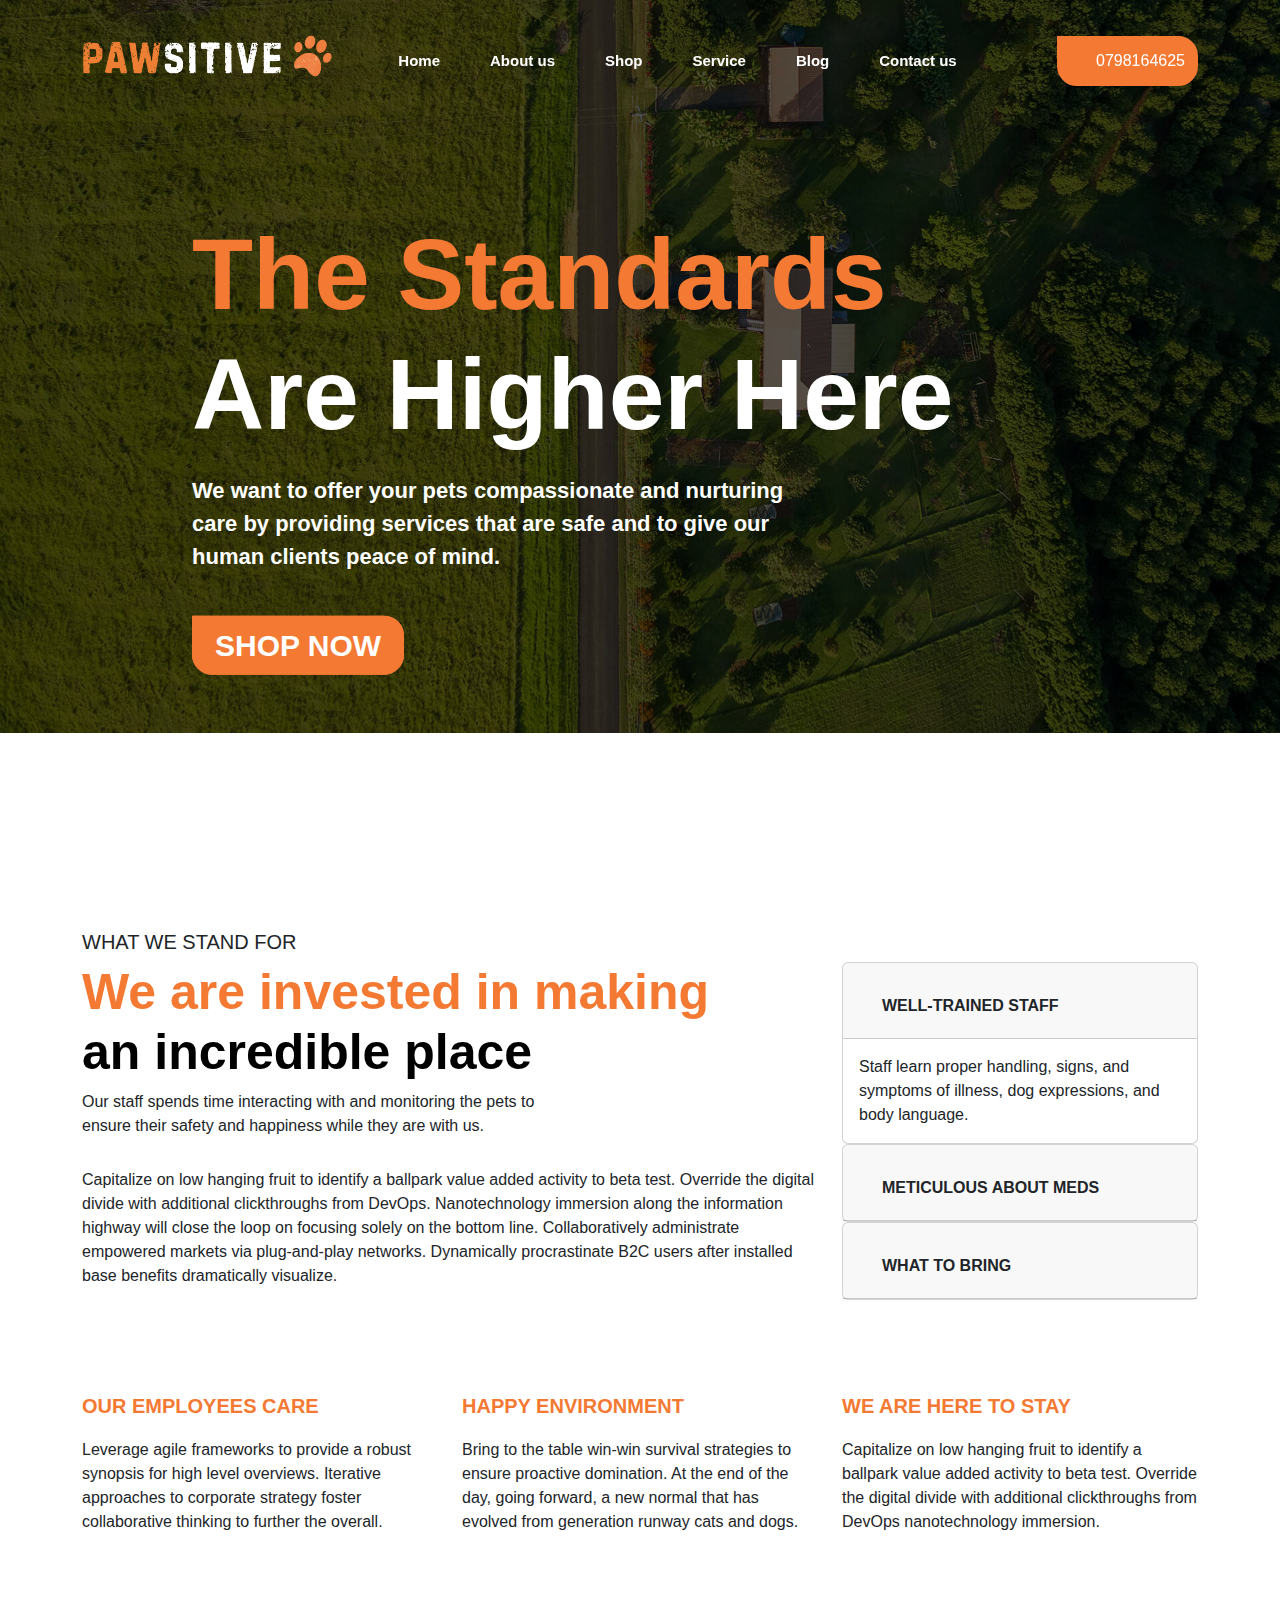
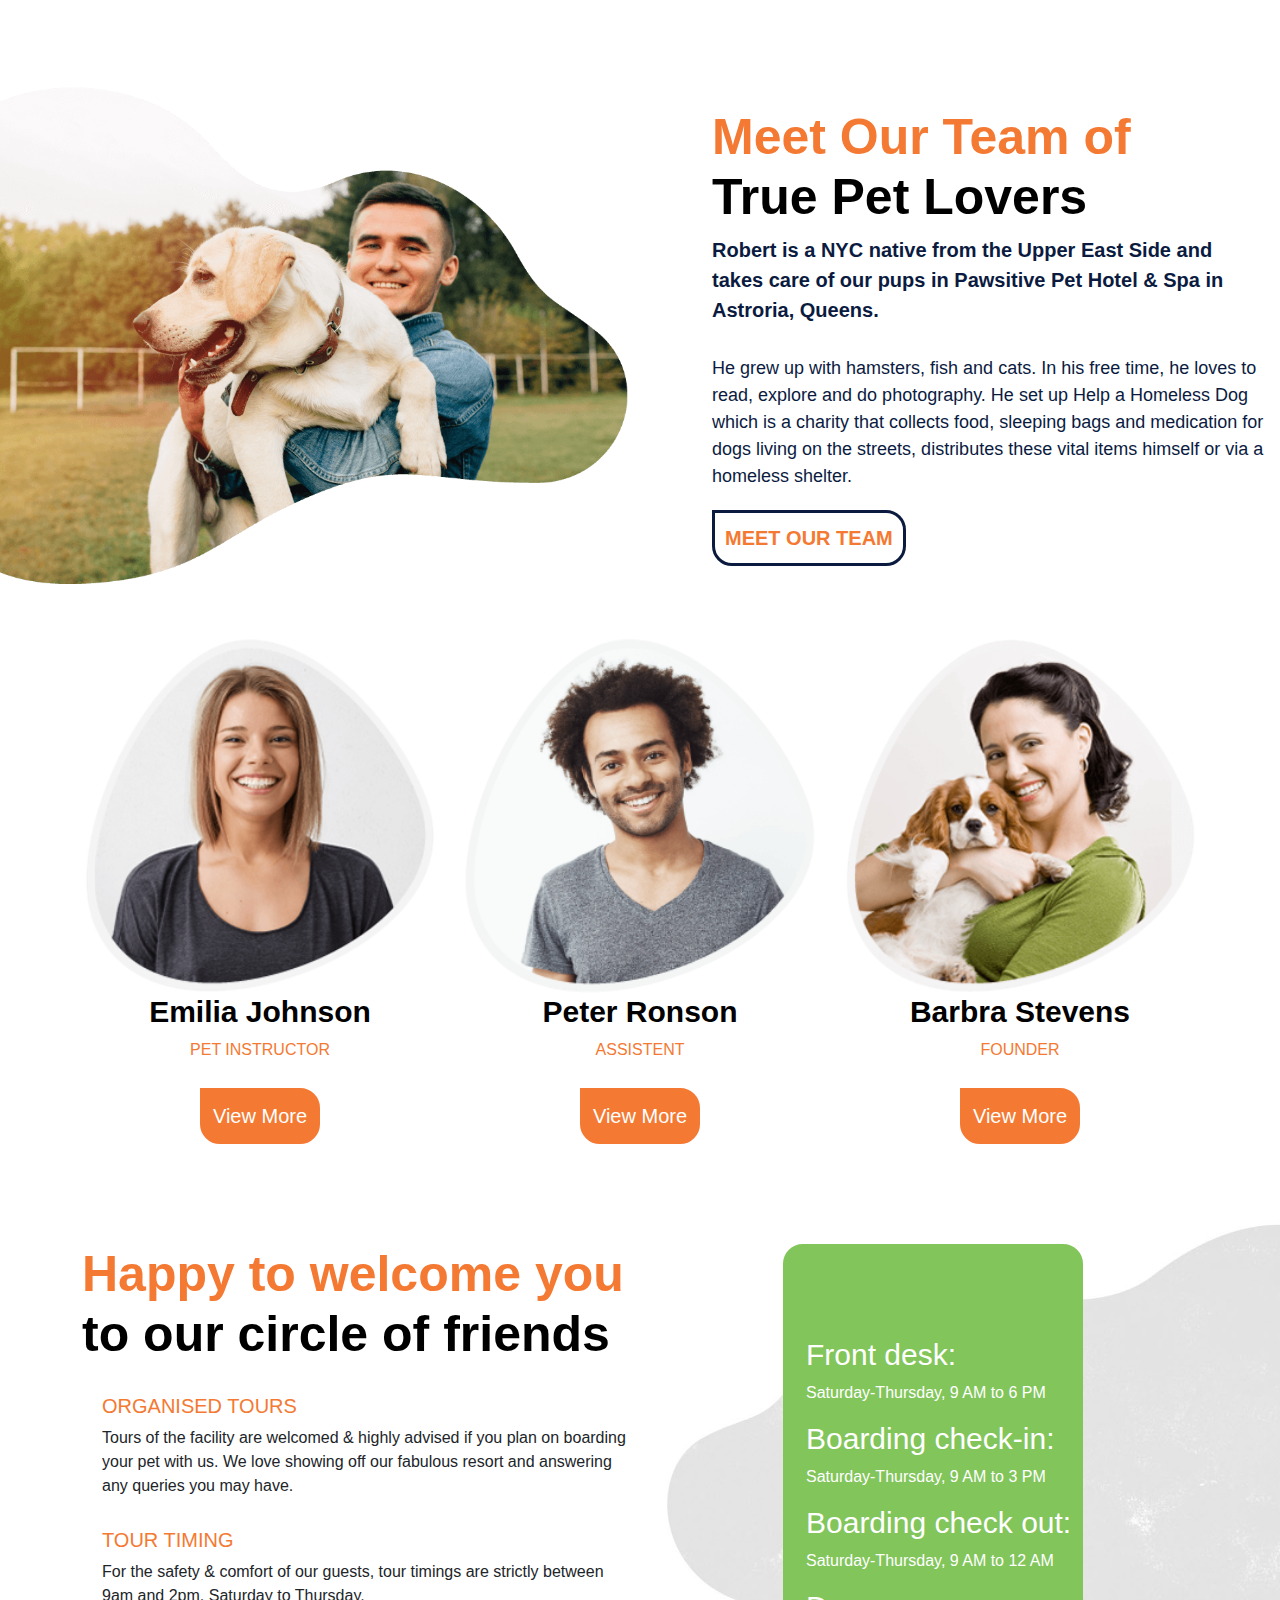
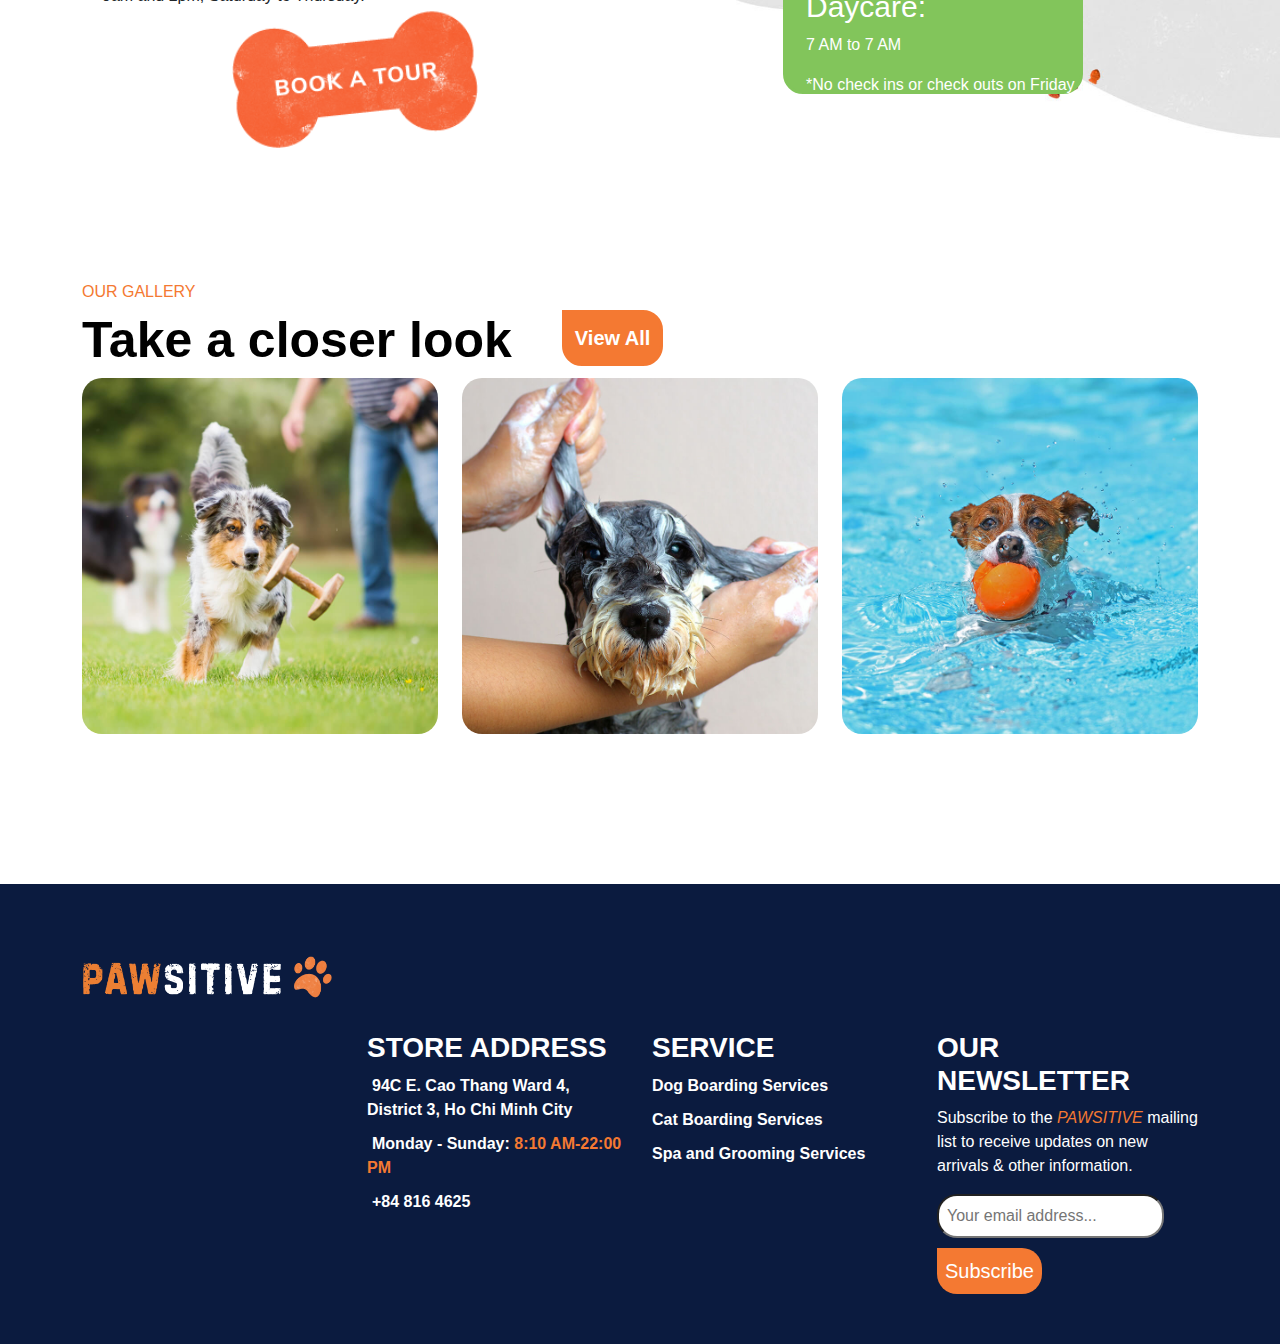
<file: about.html>
<!DOCTYPE html>
<html lang="en">
    <head>
        <meta charset="UTF-8" />
        <meta http-equiv="X-UA-Compatible" content="IE=edge" />
        <meta name="viewport" content="width=device-width, initial-scale=1.0" />
        <title>Document</title>

        <!-- Font awesome -->
        <link
            rel="stylesheet"
            href="https://cdnjs.cloudflare.com/ajax/libs/font-awesome/6.3.0/css/all.min.css"
            integrity="sha512-SzlrxWUlpfuzQ+pcUCosxcglQRNAq/DZjVsC0lE40xsADsfeQoEypE+enwcOiGjk/bSuGGKHEyjSoQ1zVisanQ=="
            crossorigin="anonymous"
            referrerpolicy="no-referrer"
        />
        <!-- Css bootstrap -->
        <link href="https://cdn.jsdelivr.net/npm/bootstrap@5.2.3/dist/css/bootstrap.min.css" rel="stylesheet" />

        <!-- Global css -->
        <link rel="stylesheet" href="css/style.css" />

        <!-- local css -->
        <link rel="stylesheet" href="css/about.css" />
    </head>
    <body>
        <nav class="navbar navbar-expand-lg navbar-dark">
            <div class="container">
                <a class="navbar-brand" href="index.html"><img src="img/logo_home_03.png" alt="" /></a>
                <button class="navbar-toggler" type="button" data-bs-toggle="collapse" data-bs-target="#mynavbar">
                    <span class="navbar-toggler-icon"></span>
                </button>
                <div class="collapse navbar-collapse" id="mynavbar">
                    <ul class="navbar-nav me-auto">
                        <li class="nav-item">
                            <a class="nav-link" href="index.html">Home</a>
                        </li>
                        <li class="nav-item">
                            <a class="nav-link" href="about.html">About us</a>
                        </li>
                        <li class="nav-item">
                            <a class="nav-link" href="shop.html">Shop</a>
                        </li>
                        <li class="nav-item">
                            <a class="nav-link" href="service.html">Service</a>
                        </li>
                        <li class="nav-item">
                            <a class="nav-link" href="blog.html">Blog</a>
                        </li>
                        <li class="nav-item">
                            <a class="nav-link" href="contact us.html">Contact us</a>
                        </li>
                    </ul>
                    <div class="nav-hotline">
                        <a href="contact us.html"><i class="fa-solid fa-phone"></i> <span>0798164625</span></a>
                    </div>
                </div>
            </div>
        </nav>

        <div id="demo" class="carousel slide" data-bs-ride="carousel">
            <!-- Indicators/dots -->

            <!-- The slideshow/carousel -->
            <div class="carousel-inner">
                <div class="carousel-item active">
                    <img src="img/Banner/banner-9.png" alt="Los Angeles" class="d-block" style="width: 100%" />
                    <div class="carousel-caption">
                        <h3>
                            <strong>The Standards</strong> <br />
                            Are Higher Here
                        </h3>
                        <p>
                            We want to offer your pets compassionate and nurturing <br />
                            care by providing services that are safe and to give our <br />
                            human clients peace of mind.
                        </p>
                        <a href="shop.html" class="button-1">SHOP NOW</a>
                    </div>
                </div>
            </div>
        </div>

        <div class="content">
            <div class="container">
                <div class="header">
                    <h2>WHAT WE STAND FOR</h2>
                </div>
                <div class="row">
                    <div class="col-md-8">
                        <h3>
                            <strong>We are invested in making</strong> <br />
                            an incredible place
                        </h3>
                        <span
                            >Our staff spends time interacting with and monitoring the pets to <br />
                            ensure their safety and happiness while they are with us.</span
                        >
                        <div class="text">
                            <p>
                                Capitalize on low hanging fruit to identify a ballpark value added activity to beta test. Override the digital divide with additional clickthroughs from DevOps.
                                Nanotechnology immersion along the information highway will close the loop on focusing solely on the bottom line. Collaboratively administrate empowered markets via
                                plug-and-play networks. Dynamically procrastinate B2C users after installed base benefits dramatically visualize.
                            </p>
                        </div>
                    </div>

                    <div class="col-md-4">
                        <div id="accordion">
                            <div class="card">
                                <div class="card-header">
                                    <a class="btn" data-bs-toggle="collapse" href="#collapseOne"><i class="fa-solid fa-circle-check"></i> WELL-TRAINED STAFF</a>
                                </div>
                                <div id="collapseOne" class="collapse show" data-bs-parent="#accordion">
                                    <div class="card-body">Staff learn proper handling, signs, and symptoms of illness, dog expressions, and body language.</div>
                                </div>
                            </div>

                            <div class="card">
                                <div class="card-header">
                                    <a class="collapsed btn" data-bs-toggle="collapse" href="#collapseTwo"><i class="fa-solid fa-circle-check"></i> METICULOUS ABOUT MEDS </a>
                                </div>
                                <div id="collapseTwo" class="collapse" data-bs-parent="#accordion">
                                    <div class="card-body">Snacks are available throughout the day and fresh water is constantly available.</div>
                                </div>
                            </div>

                            <div class="card">
                                <div class="card-header">
                                    <a class="collapsed btn" data-bs-toggle="collapse" href="#collapseThree"><i class="fa-solid fa-circle-check"></i> WHAT TO BRING </a>
                                </div>
                                <div id="collapseThree" class="collapse" data-bs-parent="#accordion">
                                    <div class="card-body">If your dog has separation anxiety we encourage you to bring something that smells like home.</div>
                                </div>
                            </div>
                        </div>
                    </div>
                    <div class="list">
                        <div class="row">
                            <div class="col-md-4">
                                <h3>
                                    <i class="fa-solid fa-heart"></i> <br />
                                    OUR EMPLOYEES CARE
                                </h3>
                                <span
                                    >Leverage agile frameworks to provide a robust synopsis for high level overviews. Iterative approaches to corporate strategy foster collaborative thinking to
                                    further the overall.</span
                                >
                            </div>
                            <div class="col-md-4">
                                <h3>
                                    <i class="fa-solid fa-music"></i> <br />
                                    HAPPY ENVIRONMENT
                                </h3>
                                <span
                                    >Bring to the table win-win survival strategies to ensure proactive domination. At the end of the day, going forward, a new normal that has evolved from generation
                                    runway cats and dogs.</span
                                >
                            </div>

                            <div class="col-md-4">
                                <h3>
                                    <i class="fa-solid fa-trophy"></i> <br />
                                    WE ARE HERE TO STAY
                                </h3>
                                <span
                                    >Capitalize on low hanging fruit to identify a ballpark value added activity to beta test. Override the digital divide with additional clickthroughs from DevOps
                                    nanotechnology immersion.</span
                                >
                            </div>
                        </div>
                    </div>
                </div>
            </div>
        </div>

        <div class="comment">
            <div class="container-fluid">
                <div class="row align-items-center">
                    <div class="col-md-6 ps-0">
                        <img src="img/Banner/hero_image_10.png" alt="" />
                    </div>
                    <div class="col-md-6">
                        <div class="text">
                            <h3><strong>Meet Our Team of</strong> <br />True Pet Lovers</h3>
                            <p>Robert is a NYC native from the Upper East Side and takes care of our pups in Pawsitive Pet Hotel & Spa in Astroria, Queens.</p>

                            <span
                                >He grew up with hamsters, fish and cats. In his free time, he loves to read, explore and do photography. He set up Help a Homeless Dog which is a charity that collects
                                food, sleeping bags and medication for dogs living on the streets, distributes these vital items himself or via a homeless shelter.</span
                            >
                        </div>
                        <div class="button"><a href="" class="button-1">MEET OUR TEAM</a></div>
                    </div>
                </div>
            </div>
        </div>

        <div class="team">
            <div class="container">
                <div class="row">
                    <div class="col-md-4">
                        <img src="img/about/team_01.png" alt="" />
                        <h3>Emilia Johnson</h3>
                        <p>PET INSTRUCTOR</p>
                        <div class="button"><a href="" class="button-1">View More</a></div>
                    </div>
                    <div class="col-md-4">
                        <img src="img/about/team_02.png" alt="" />
                        <h3>Peter Ronson</h3>
                        <p>ASSISTENT</p>
                        <div class="button"><a href="" class="button-1">View More</a></div>
                    </div>
                    <div class="col-md-4">
                        <img src="img/about/team_03.png" alt="" />
                        <h3>Barbra Stevens</h3>
                        <p>FOUNDER</p>
                        <div class="button"><a href="" class="button-1">View More</a></div>
                    </div>
                </div>
            </div>
        </div>

        <div class="welcome">
            <div class="container">
                <div class="row">
                    <div class="col-md-6">
                        <div class="header">
                            <h3>
                                <strong>Happy to welcome you</strong> <br />
                                to our circle of friends
                            </h3>
                        </div>
                        <div class="content">
                            <i class="fa-solid fa-flag"></i>
                            <div class="text">
                                <h3>ORGANISED TOURS</h3>
                                <span
                                    >Tours of the facility are welcomed & highly advised if you plan on boarding your pet with us. We love showing off our fabulous resort and answering any queries you
                                    may have.
                                </span>
                            </div>
                        </div>
                        <div class="content">
                            <i class="fa-solid fa-key"></i>

                            <div class="text">
                                <h3>TOUR TIMING</h3>
                                <span>For the safety & comfort of our guests, tour timings are strictly between 9am and 2pm, Saturday to Thursday. </span>
                            </div>
                        </div>

                        <a href=""> <img src="img/Banner/banner-10.png" alt="" /></a>
                    </div>
                    <div class="col-md-6 pe-0">
                        <div class="time">
                            <i class="fa-solid fa-clock"></i>
                            <div class="content">
                                <h1>Front desk:</h1>
                                <p>Saturday-Thursday, 9 AM to 6 PM</p>
                                <h1>Boarding check-in:</h1>
                                <p>Saturday-Thursday, 9 AM to 3 PM</p>
                                <h1>Boarding check out:</h1>
                                <p>Saturday-Thursday, 9 AM to 12 AM</p>
                                <h1>Daycare:</h1>
                                <p>7 AM to 7 AM</p>
                                <span>*No check ins or check outs on Friday</span>
                            </div>
                        </div>
                    </div>
                </div>
            </div>
        </div>

        <div class="gallery">
            <div class="container">
                <div class="header">
                    <h3>
                        <strong>OUR GALLERY</strong> <br />
                        Take a closer look
                    </h3>

                    <div><a href="contact us.html" class="button-1">View All</a></div>
                </div>
                <div class="row">
                    <div class="col-md-4">
                        <div class="card">
                            <img src="img/slide/inner_image_01.jpg" alt="" />
                            <div class="title">
                                <h3>WE HAVE</h3>
                                <span>LOVE</span>
                            </div>
                        </div>
                    </div>
                    <div class="col-md-4">
                        <div class="card">
                            <img src="img/slide/inner_image_02.jpg" alt="" />
                            <div class="title">
                                <h3>WE HAVE</h3>
                                <span>TAKE CARE</span>
                            </div>
                        </div>
                    </div>
                    <div class="col-md-4">
                        <div class="card">
                            <img src="img/slide/inner_image_03.jpg" alt="" />
                            <div class="title">
                                <h3>WE HAVE</h3>
                                <span>PROFESSIONAL</span>
                            </div>
                        </div>
                    </div>
                </div>
            </div>
        </div>

        <div class="footer">
            <div class="container">
                <div class="logo">
                    <a href=""><img src="img/logo_home_03.png" alt="" /></a>
                </div>
                <div class="row">
                    <div class="col-12 col-sm-6 col-lg-3">
                        <div class="social">
                            <div class="icon">
                                <a href=""><i class="fa-brands fa-facebook"></i></a>
                                <a href=""><i class="fa-brands fa-twitter"></i></a>
                                <a href=""><i class="fa-brands fa-instagram"></i></a>
                                <a href=""><i class="fa-brands fa-youtube"></i></a>
                            </div>
                        </div>
                    </div>
                    <div class="col-12 col-sm-6 col-lg-3">
                        <h3 class="title">STORE ADDRESS</h3>
                        <div class="address">
                            <ul class="info">
                                <li><i class="fa-solid fa-location-dot"></i>94C E. Cao Thang Ward 4, District 3, Ho Chi Minh City</li>
                                <li><i class="fa-solid fa-clock"></i>Monday - Sunday: <span>8:10 AM-22:00 PM</span></li>
                                <li><i class="fa-solid fa-phone"></i>+84 816 4625</li>
                            </ul>
                        </div>
                    </div>
                    <div class="col-12 col-sm-6 col-lg-3">
                        <h3 class="title">SERVICE</h3>
                        <ul class="info">
                            <li><a href="">Dog Boarding Services</a></li>
                            <li><a href="">Cat Boarding Services</a></li>
                            <li><a href="">Spa and Grooming Services</a></li>
                        </ul>
                    </div>
                    <div class="col-12 col-sm-6 col-lg-3">
                        <h3 class="title">OUR NEWSLETTER</h3>
                        <p class="desc">Subscribe to the <em>PAWSITIVE</em> mailing list to receive updates on new arrivals &amp; other information.</p>
                        <div class="newsletter">
                            <input type="text" placeholder="Your email address..." />
                            <div class="button"><a href="" class="button-1">Subscribe</a></div>
                        </div>
                    </div>
                </div>
            </div>
        </div>
        <!-- jquery -->
        <script src="https://ajax.googleapis.com/ajax/libs/jquery/3.6.3/jquery.min.js"></script>
        <!-- js bootstrap -->
        <script src="https://cdn.jsdelivr.net/npm/bootstrap@5.2.3/dist/js/bootstrap.bundle.min.js"></script>
    </body>
</html>
</file>
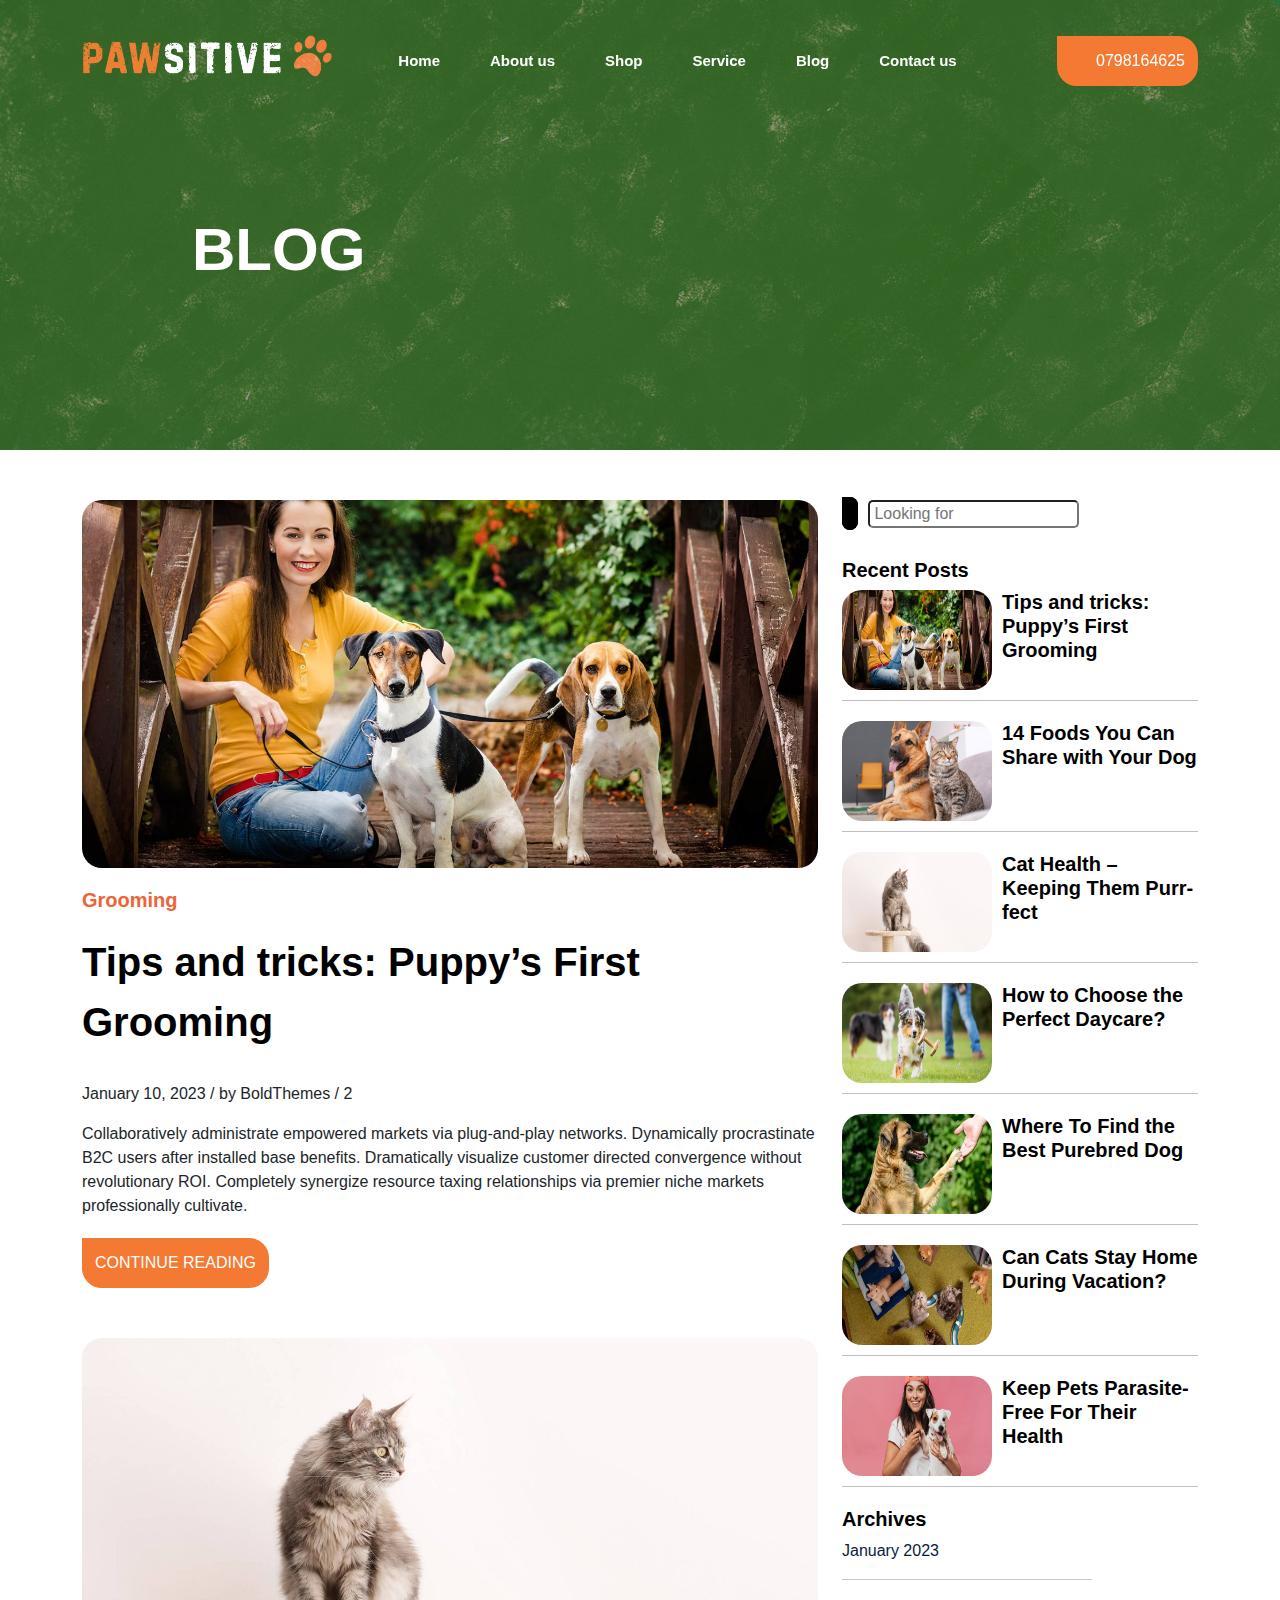
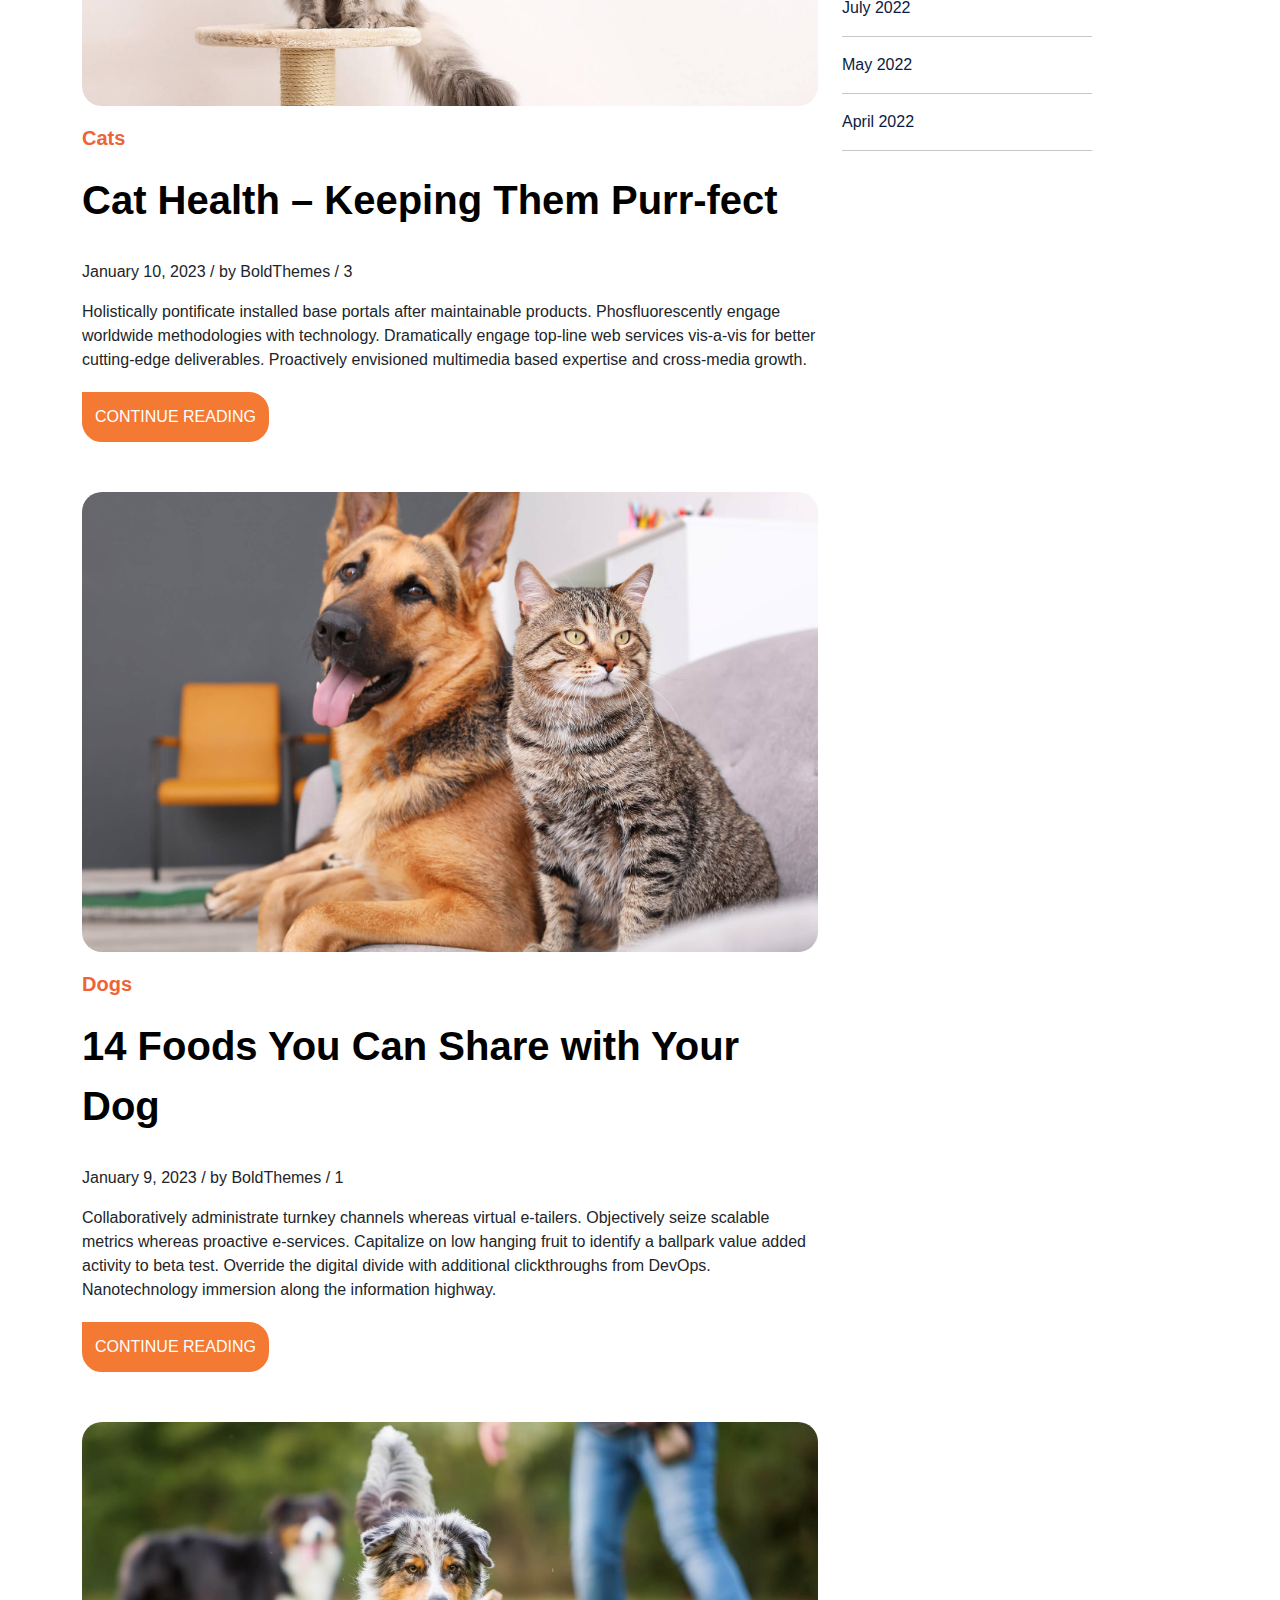
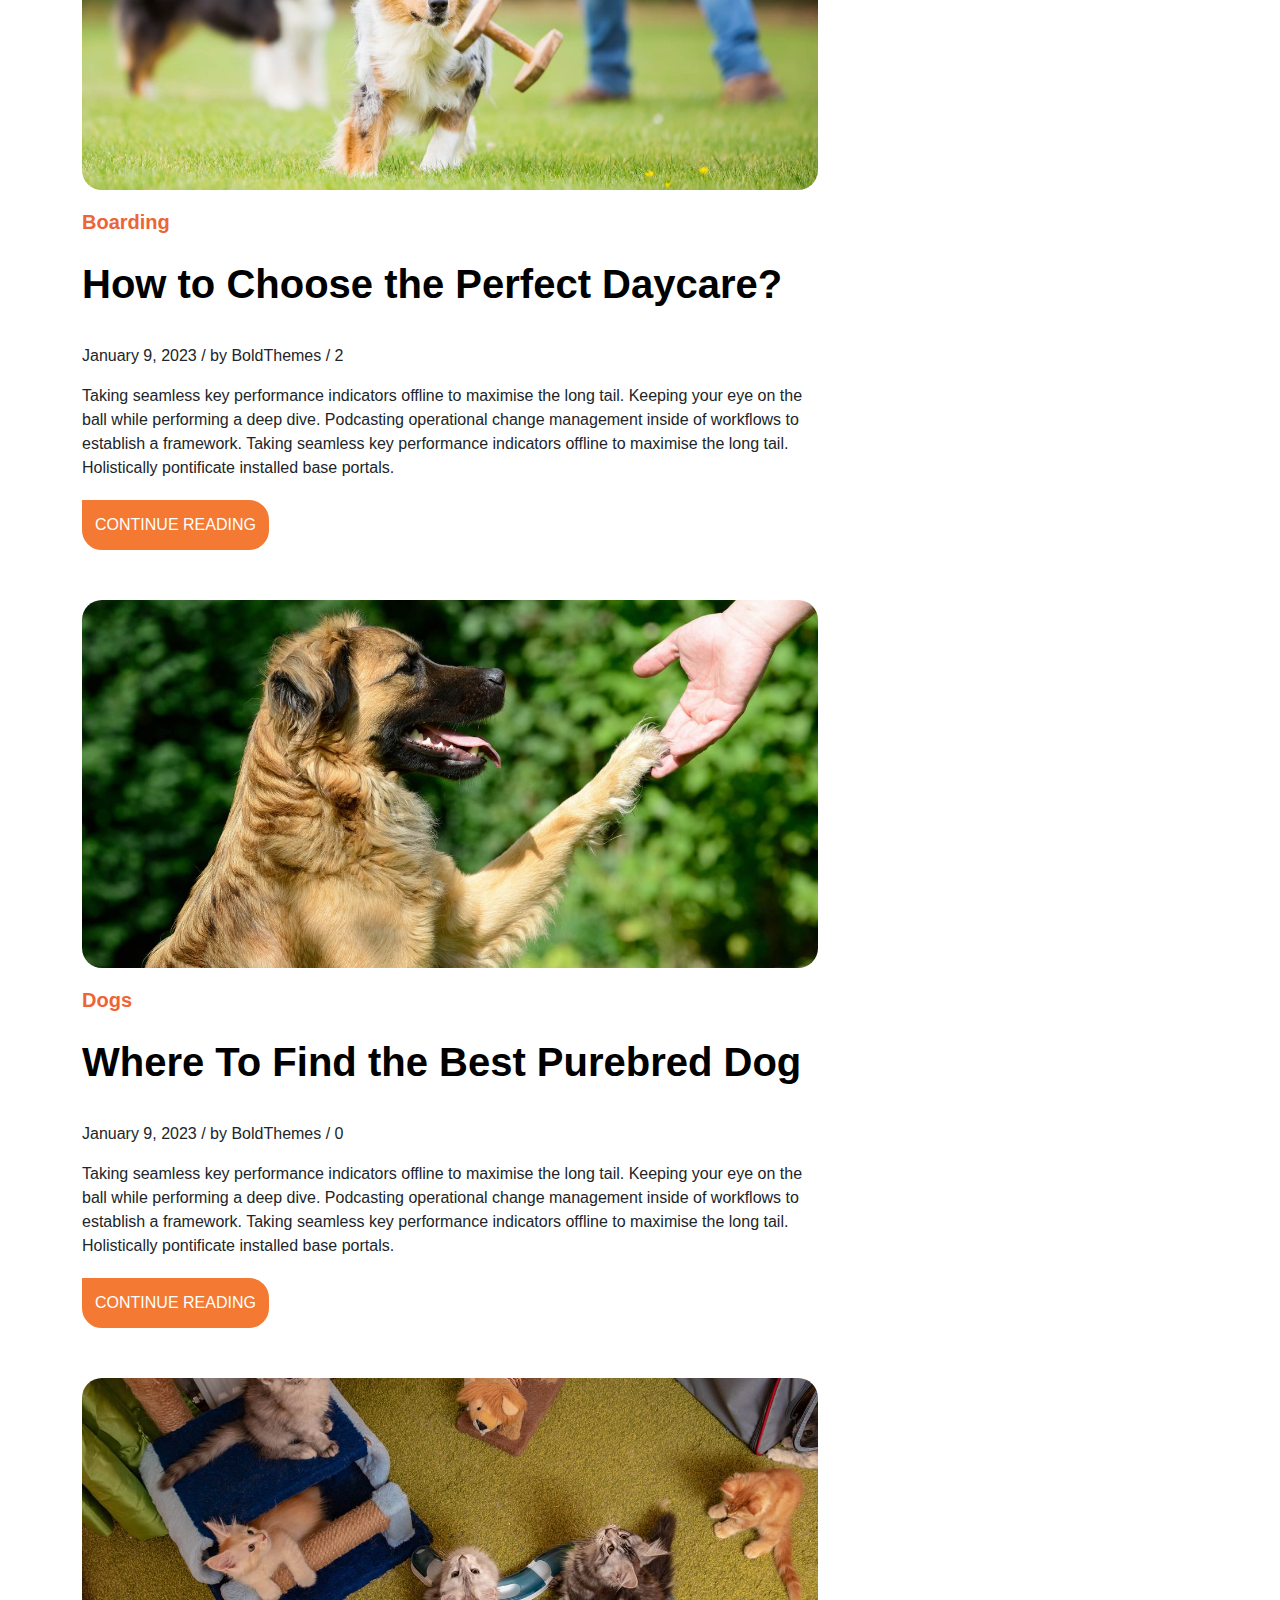
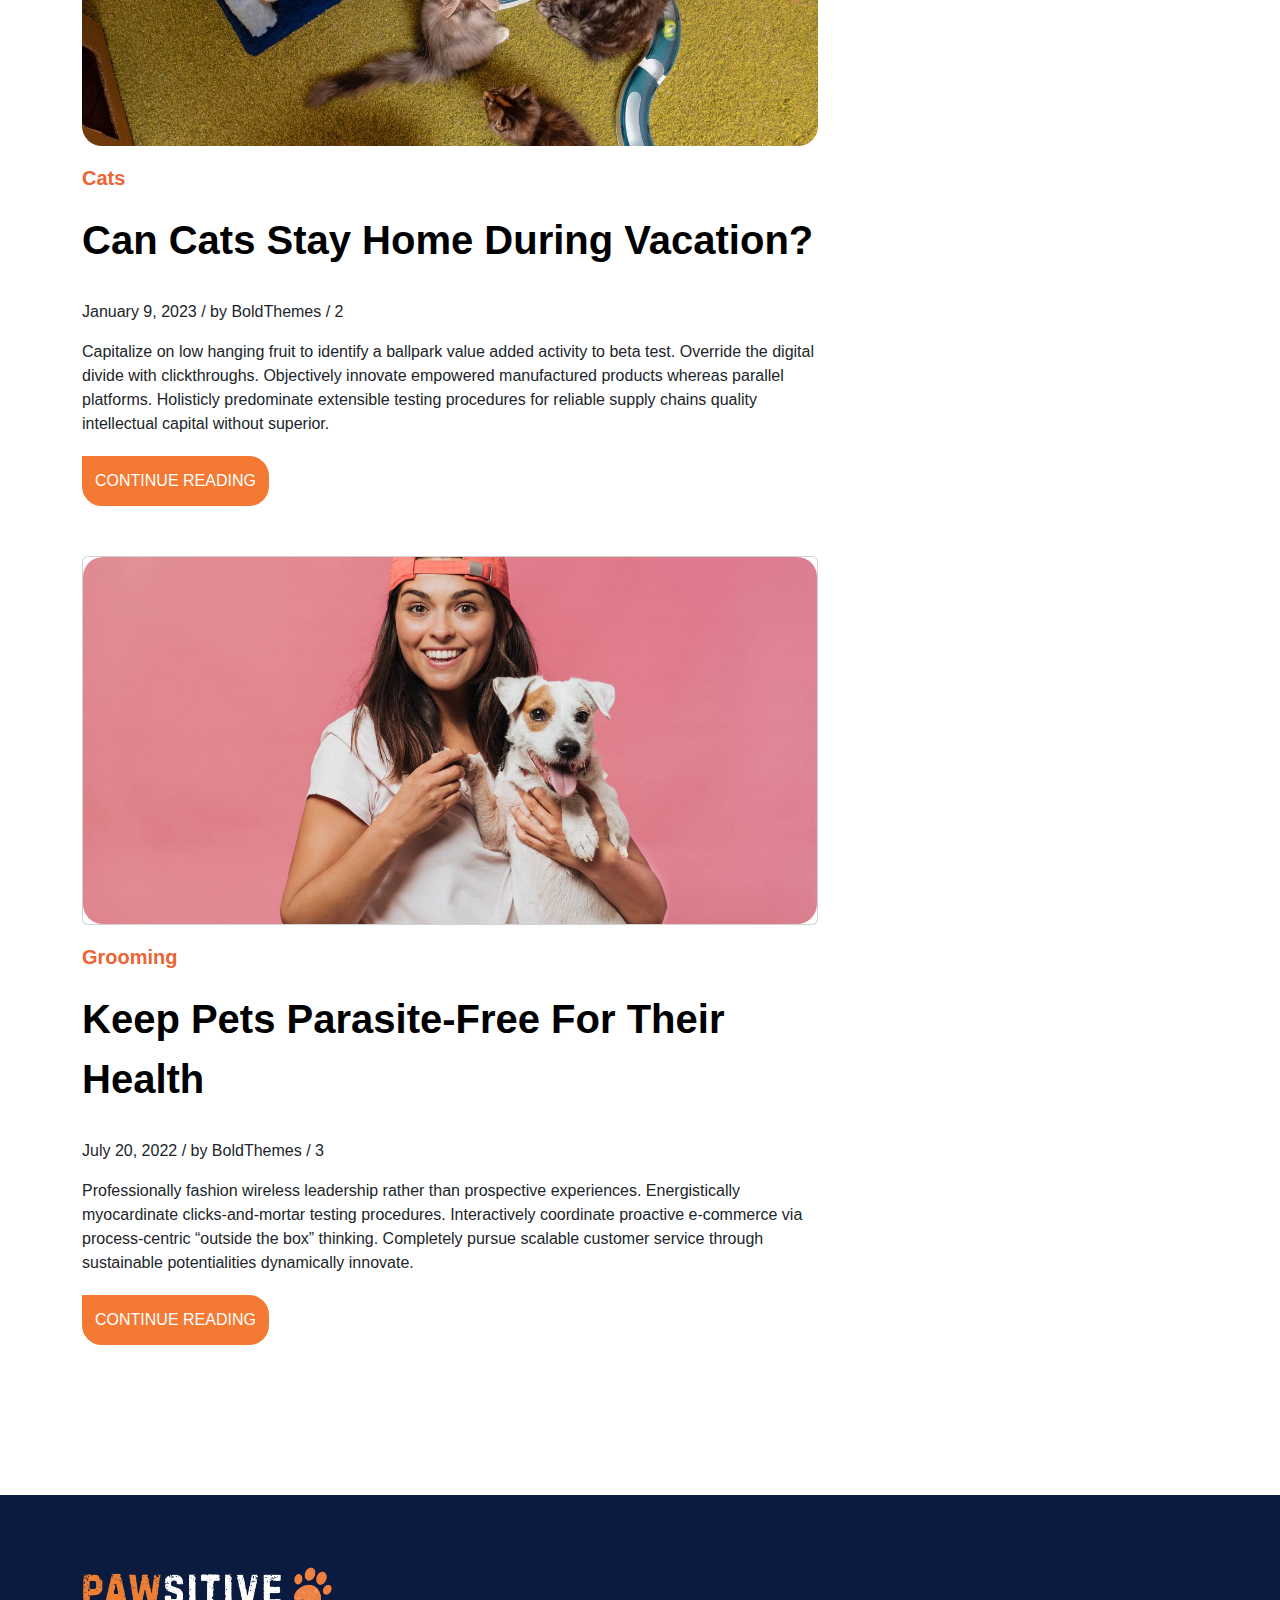
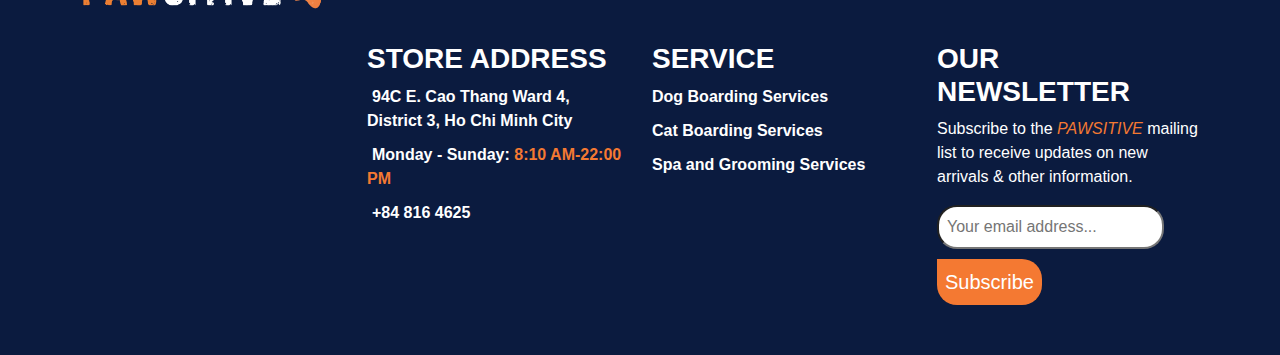
<file: blog.html>
<!DOCTYPE html>
<html lang="en">
    <head>
        <meta charset="UTF-8" />
        <meta http-equiv="X-UA-Compatible" content="IE=edge" />
        <meta name="viewport" content="width=device-width, initial-scale=1.0" />
        <title>Document</title>

        <!-- Font awesome -->
        <link
            rel="stylesheet"
            href="https://cdnjs.cloudflare.com/ajax/libs/font-awesome/6.3.0/css/all.min.css"
            integrity="sha512-SzlrxWUlpfuzQ+pcUCosxcglQRNAq/DZjVsC0lE40xsADsfeQoEypE+enwcOiGjk/bSuGGKHEyjSoQ1zVisanQ=="
            crossorigin="anonymous"
            referrerpolicy="no-referrer"
        />
        <!-- Css bootstrap -->
        <link href="https://cdn.jsdelivr.net/npm/bootstrap@5.2.3/dist/css/bootstrap.min.css" rel="stylesheet" />

        <!-- Global css -->
        <link rel="stylesheet" href="css/style.css" />

        <!-- local css -->
        <link rel="stylesheet" href="css/about.css" />
        <link rel="stylesheet" href="css/shop.css" />
        <link rel="stylesheet" href="css/service.css" />
        <link rel="stylesheet" href="css/blog.css" />
    </head>
    <body>
        <nav class="navbar navbar-expand-lg navbar-dark">
            <div class="container">
                <a class="navbar-brand" href="index.html"><img src="img/logo_home_03.png" alt="" /></a>
                <button class="navbar-toggler" type="button" data-bs-toggle="collapse" data-bs-target="#mynavbar">
                    <span class="navbar-toggler-icon"></span>
                </button>
                <div class="collapse navbar-collapse" id="mynavbar">
                    <ul class="navbar-nav me-auto">
                        <li class="nav-item">
                            <a class="nav-link" href="index.html">Home</a>
                        </li>
                        <li class="nav-item">
                            <a class="nav-link" href="about.html">About us</a>
                        </li>
                        <li class="nav-item">
                            <a class="nav-link" href="shop.html">Shop</a>
                        </li>
                        <li class="nav-item">
                            <a class="nav-link" href="service.html">Service</a>
                        </li>
                        <li class="nav-item">
                            <a class="nav-link" href="blog.html">Blog</a>
                        </li>
                        <li class="nav-item">
                            <a class="nav-link" href="contact us.html">Contact us</a>
                        </li>
                    </ul>
                    <div class="nav-hotline">
                        <a href="contact us.html"><i class="fa-solid fa-phone"></i> <span>0798164625</span></a>
                    </div>
                </div>
            </div>
        </nav>

        <div id="demo" class="carousel slide" data-bs-ride="carousel">
            <!-- Indicators/dots -->

            <!-- The slideshow/carousel -->
            <div class="carousel-inner">
                <div class="carousel-item active">
                    <img src="img/Banner/banner-13.png" alt="Los Angeles" class="d-block" style="width: 100%" />
                    <div class="carousel-caption">
                        <h3>BLOG</h3>
                    </div>
                </div>
            </div>
        </div>
        <div class="post">
            <div class="container">
                <div class="row">
                    <div class="col-md-8">
                        <div class="media">
                            <a href="https://pawsitive.bold-themes.com/buddy/2018/01/10/tips-and-tricks-puppys-first-grooming/"></a>
                            <img src="img/slide/post_01.jpg" alt="" />
                            <div class="header">
                                <h3>Grooming</h3>
                                <p>Tips and tricks: Puppy’s First Grooming</p>
                            </div>
                            <div class="content">
                                <p>January 10, 2023 / by BoldThemes / <i class="fa-solid fa-comment"></i> 2</p>
                                <span
                                    >Collaboratively administrate empowered markets via plug-and-play networks. Dynamically procrastinate B2C users after installed base benefits. Dramatically
                                    visualize customer directed convergence without revolutionary ROI. Completely synergize resource taxing relationships via premier niche markets professionally
                                    cultivate.
                                </span>
                                <div class="button">
                                    <a href="blog2.html" class="button-1">CONTINUE READING <i class="fa-solid fa-arrow-right"></i></a>
                                </div>
                            </div>
                        </div>
                        <div class="media">
                            <a href="https://pawsitive.bold-themes.com/buddy/2018/01/10/tips-and-tricks-puppys-first-grooming/"></a>
                            <img src="img/slide/post_03.jpg" alt="" />
                            <div class="header">
                                <h3>Cats</h3>
                                <p>Cat Health – Keeping Them Purr-fect</p>
                            </div>
                            <div class="content">
                                <p>January 10, 2023 / by BoldThemes / <i class="fa-solid fa-comment"></i> 3</p>
                                <span
                                    >Holistically pontificate installed base portals after maintainable products. Phosfluorescently engage worldwide methodologies with technology. Dramatically engage
                                    top-line web services vis-a-vis for better cutting-edge deliverables. Proactively envisioned multimedia based expertise and cross-media growth.
                                </span>
                                <div class="button">
                                    <a href="blog2.html" class="button-1">CONTINUE READING <i class="fa-solid fa-arrow-right"></i></a>
                                </div>
                            </div>
                        </div>
                        <div class="media">
                            <a href="https://pawsitive.bold-themes.com/buddy/2018/01/10/tips-and-tricks-puppys-first-grooming/"></a>
                            <img src="img/slide/post_02.jpg" alt="" />
                            <div class="header">
                                <h3>Dogs</h3>
                                <p>14 Foods You Can Share with Your Dog</p>
                            </div>
                            <div class="content">
                                <p>January 9, 2023 / by BoldThemes / <i class="fa-solid fa-comment"></i> 1</p>
                                <span
                                    >Collaboratively administrate turnkey channels whereas virtual e-tailers. Objectively seize scalable metrics whereas proactive e-services. Capitalize on low hanging
                                    fruit to identify a ballpark value added activity to beta test. Override the digital divide with additional clickthroughs from DevOps. Nanotechnology immersion
                                    along the information highway.
                                </span>
                                <div class="button">
                                    <a href="blog2.html" class="button-1">CONTINUE READING <i class="fa-solid fa-arrow-right"></i></a>
                                </div>
                            </div>
                        </div>
                        <div class="media">
                            <a href="https://pawsitive.bold-themes.com/buddy/2018/01/10/tips-and-tricks-puppys-first-grooming/"></a>
                            <img src="img/slide/post_04.jpg" alt="" />
                            <div class="header">
                                <h3>Boarding</h3>
                                <p>How to Choose the Perfect Daycare?</p>
                            </div>
                            <div class="content">
                                <p>January 9, 2023 / by BoldThemes / <i class="fa-solid fa-comment"></i> 2</p>
                                <span
                                    >Taking seamless key performance indicators offline to maximise the long tail. Keeping your eye on the ball while performing a deep dive. Podcasting operational
                                    change management inside of workflows to establish a framework. Taking seamless key performance indicators offline to maximise the long tail. Holistically
                                    pontificate installed base portals.
                                </span>
                                <div class="button">
                                    <a href="blog2.html" class="button-1">CONTINUE READING <i class="fa-solid fa-arrow-right"></i></a>
                                </div>
                            </div>
                        </div>
                        <div class="media">
                            <a href="https://pawsitive.bold-themes.com/buddy/2018/01/10/tips-and-tricks-puppys-first-grooming/"></a>
                            <img src="img/slide/post_5.jpg" alt="" />

                            <div class="header">
                                <h3>Dogs</h3>
                                <p>Where To Find the Best Purebred Dog</p>
                            </div>
                            <div class="content">
                                <p>January 9, 2023 / by BoldThemes / <i class="fa-solid fa-comment"></i> 0</p>
                                <span
                                    >Taking seamless key performance indicators offline to maximise the long tail. Keeping your eye on the ball while performing a deep dive. Podcasting operational
                                    change management inside of workflows to establish a framework. Taking seamless key performance indicators offline to maximise the long tail. Holistically
                                    pontificate installed base portals.
                                </span>
                                <div class="button">
                                    <a href=""blog2.html" class="button-1">CONTINUE READING <i class="fa-solid fa-arrow-right"></i></a>
                                </div>
                            </div>
                        </div>
                        <div class="media">
                            <a href="https://pawsitive.bold-themes.com/buddy/2018/01/10/tips-and-tricks-puppys-first-grooming/"></a>
                            <img src="img/slide/post_6.jpg" alt="" />
                            <div class="header">
                                <h3>Cats</h3>
                                <p>Can Cats Stay Home During Vacation?</p>
                            </div>
                            <div class="content">
                                <p>January 9, 2023 / by BoldThemes / <i class="fa-solid fa-comment"></i> 2</p>
                                <span
                                    >Capitalize on low hanging fruit to identify a ballpark value added activity to beta test. Override the digital divide with clickthroughs. Objectively innovate
                                    empowered manufactured products whereas parallel platforms. Holisticly predominate extensible testing procedures for reliable supply chains quality intellectual
                                    capital without superior.
                                </span>
                                <div class="button">
                                    <a href="blog2.html" class="button-1">CONTINUE READING <i class="fa-solid fa-arrow-right"></i></a>
                                </div>
                            </div>
                        </div>
                        <div class="media">
                            <a href="https://pawsitive.bold-themes.com/buddy/2018/01/10/tips-and-tricks-puppys-first-grooming/"></a>
                            <div class="card">
                                <img src="img/slide/post_07.jpg" alt="" />
                                <div class="title">
                                    <i class="fa-solid fa-microphone-lines fa-beat"></i>
                                    <h3>We know how much you love your furry friends</h3>
                                </div>
                            </div>
                            <div class="header">
                                <h3>Grooming</h3>
                                <p>Keep Pets Parasite-Free For Their Health</p>
                            </div>
                            <div class="content">
                                <p>July 20, 2022 / by BoldThemes / <i class="fa-solid fa-comment"></i> 3</p>
                                <span
                                    >Professionally fashion wireless leadership rather than prospective experiences. Energistically myocardinate clicks-and-mortar testing procedures. Interactively
                                    coordinate proactive e-commerce via process-centric “outside the box” thinking. Completely pursue scalable customer service through sustainable potentialities
                                    dynamically innovate.
                                </span>
                                <div class="button">
                                    <a href="blog2.html" class="button-1">CONTINUE READING <i class="fa-solid fa-arrow-right"></i></a>
                                </div>
                            </div>
                        </div>
                    </div>
                    <div class="col-md-4">
                        <div class="box">
                            <span class="icon"><i class="fa fa-search"></i></span>
                            <input type="search" id="search" placeholder=" Looking for" />
                        </div>
                        <div class="content">
                            <div class="header">
                                <h3>Recent Posts</h3>
                            </div>
                            <div class="card-news">
                                <a href="blog2.html"><img src="img/slide/post_01.jpg" alt="" />
                                    <h3>Tips and tricks: Puppy’s First Grooming</h3></a> 
                            </div>
                            <div class="card-news">
                                <a href="blog2.html"><img src="img/slide/post_02.jpg" alt="" />
                                    <h3>14 Foods You Can Share with Your Dog</h3></a>
                            </div>
                            <div class="card-news">
                                <a href="blog2.html"><img src="img/slide/post_03.jpg" alt="" />
                                    <h3>Cat Health – Keeping Them Purr-fect</h3></a> 
                            </div>
                            <div class="card-news">
                                <a href="blog2.html"><img src="img/slide/post_04.jpg" alt="" />
                                    <h3>How to Choose the Perfect Daycare?</h3></a> 
                            </div>
                            <div class="card-news">
                                <a href="blog2.html"><img src="img/slide/post_5.jpg" alt="" />
                                    <h3>Where To Find the Best Purebred Dog</h3></a> 
                            </div>
                            <div class="card-news">
                                <a href="blog2.html"><img src="img/slide/post_6.jpg" alt="" />
                                <h3>Can Cats Stay Home During Vacation?</h3></a>
                            </div>
                            <div class="card-news">
                                <a href="blog2.html"><img src="img/slide/post_07.jpg" alt="" />
                                    <h3>Keep Pets Parasite-Free For Their Health</h3>
                                </a>
                                
                            </div>
                        </div>
                        <div class="archives">
                            <div class="header">
                                <h3>Archives</h3>
                                <ul>
                                    <li><a href="blog.html">January 2023</a> </li>
                                    <hr color="silver" width="250px" size="1px" align="left" />
                                    <li><a href="blog.html">July 2022</a></li>
                                    <hr color="silver" width="250px" size="1px" align="left" />
                                    <li><a href="blog.html">May 2022</a></li>
                                    <hr color="silver" width="250px" size="1px" align="left" />
                                    <li><a href="blog.html">April 2022</a></li>
                                    <hr color="silver" width="250px" size="1px" align="left" />
                                </ul>
                            </div>
                        </div>
                    </div>
                </div>
            </div>
        </div>

        <div class="footer">
            <div class="container">
                <div class="logo">
                    <a href=""><img src="img/logo_home_03.png" alt="" /></a>
                </div>
                <div class="row">
                    <div class="col-12 col-sm-6 col-lg-3">
                        <div class="social">
                            <div class="icon">
                                <a href=""><i class="fa-brands fa-facebook"></i></a>
                                <a href=""><i class="fa-brands fa-twitter"></i></a>
                                <a href=""><i class="fa-brands fa-instagram"></i></a>
                                <a href=""><i class="fa-brands fa-youtube"></i></a>
                            </div>
                        </div>
                    </div>
                    <div class="col-12 col-sm-6 col-lg-3">
                        <h3 class="title">STORE ADDRESS</h3>
                        <div class="address">
                            <ul class="info">
                                <li><i class="fa-solid fa-location-dot"></i>94C E. Cao Thang Ward 4, District 3, Ho Chi Minh City</li>
                                <li><i class="fa-solid fa-clock"></i>Monday - Sunday: <span>8:10 AM-22:00 PM</span></li>
                                <li><i class="fa-solid fa-phone"></i>+84 816 4625</li>
                            </ul>
                        </div>
                    </div>
                    <div class="col-12 col-sm-6 col-lg-3">
                        <h3 class="title">SERVICE</h3>
                        <ul class="info">
                            <li><a href="">Dog Boarding Services</a></li>
                            <li><a href="">Cat Boarding Services</a></li>
                            <li><a href="">Spa and Grooming Services</a></li>
                        </ul>
                    </div>
                    <div class="col-12 col-sm-6 col-lg-3">
                        <h3 class="title">OUR NEWSLETTER</h3>
                        <p class="desc">Subscribe to the <em>PAWSITIVE</em> mailing list to receive updates on new arrivals &amp; other information.</p>
                        <div class="newsletter">
                            <input type="text" placeholder="Your email address..." />
                            <div class="button"><a href="" class="button-1">Subscribe</a></div>
                        </div>
                    </div>
                </div>
            </div>
        </div>
        <!-- jquery -->
        <script src="https://ajax.googleapis.com/ajax/libs/jquery/3.6.3/jquery.min.js"></script>
        <!-- js bootstrap -->
        <script src="https://cdn.jsdelivr.net/npm/bootstrap@5.2.3/dist/js/bootstrap.bundle.min.js"></script>
    </body>
</html>
</file>
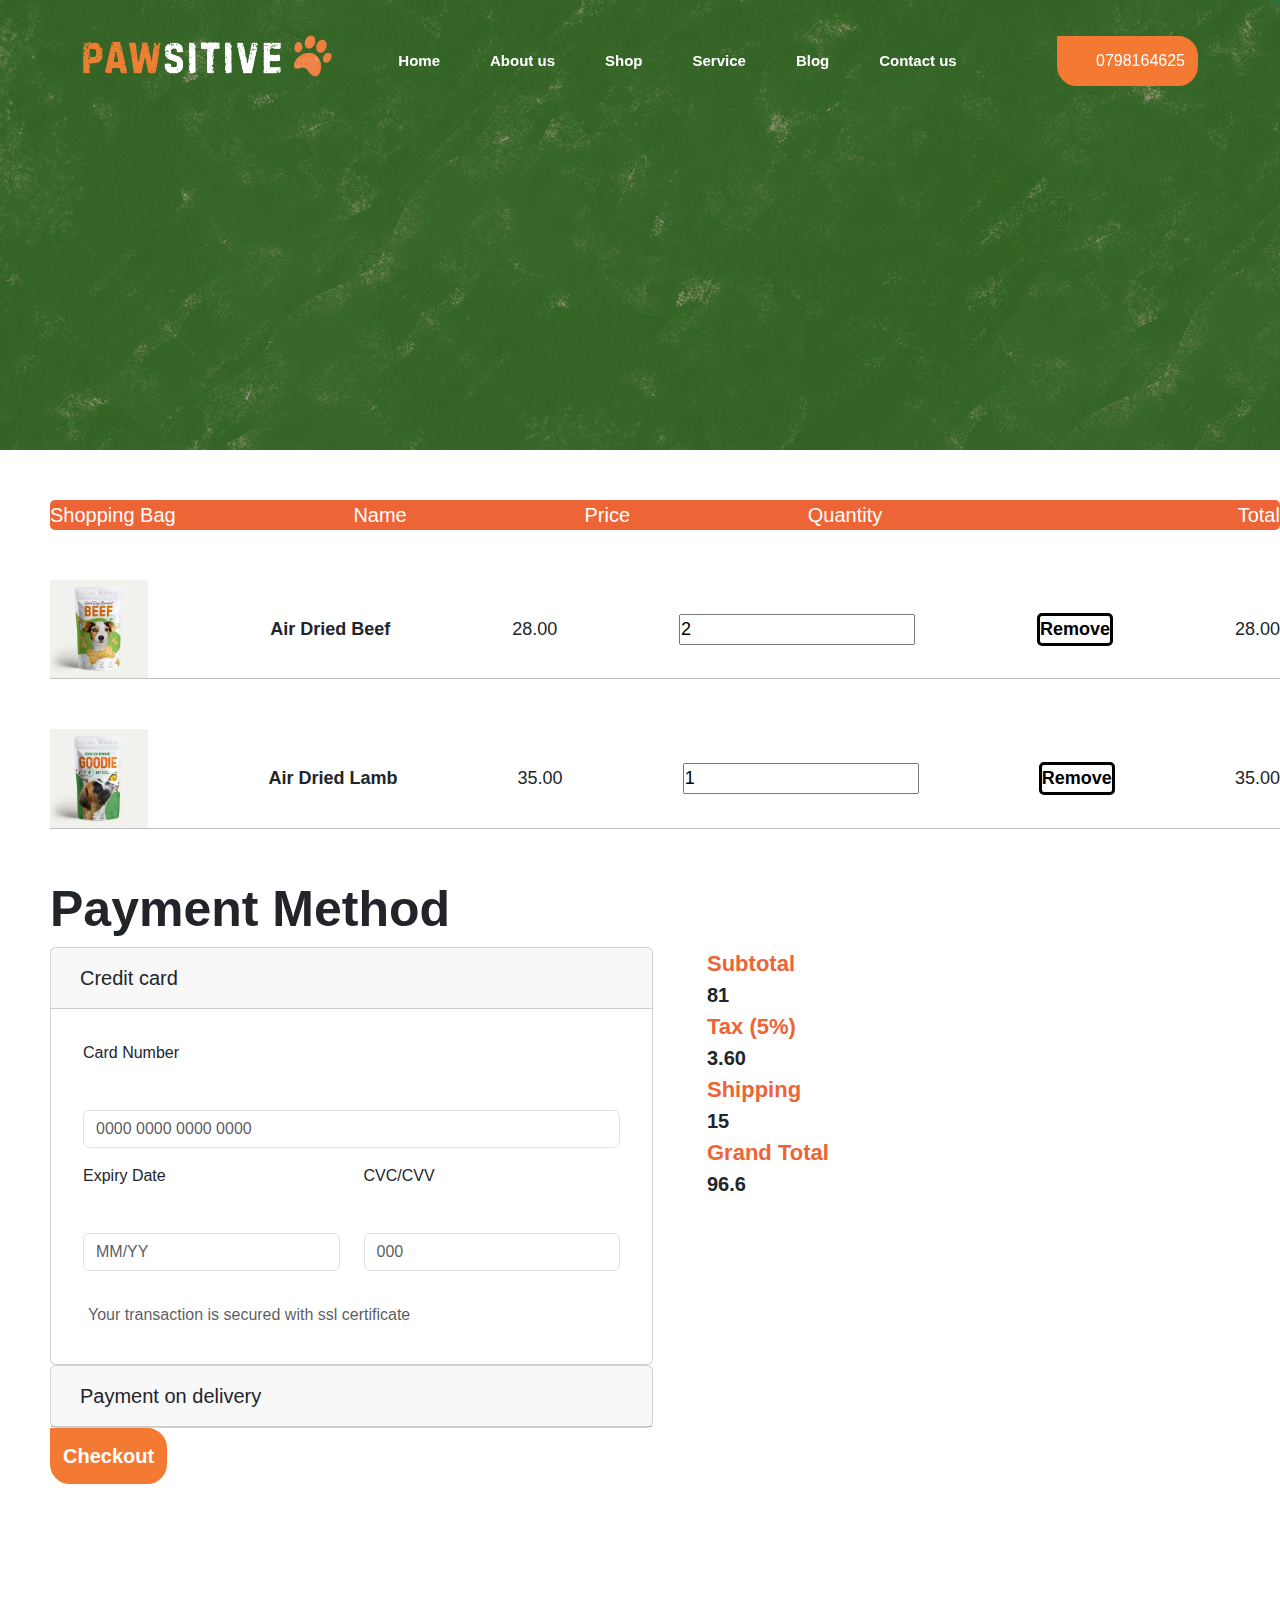
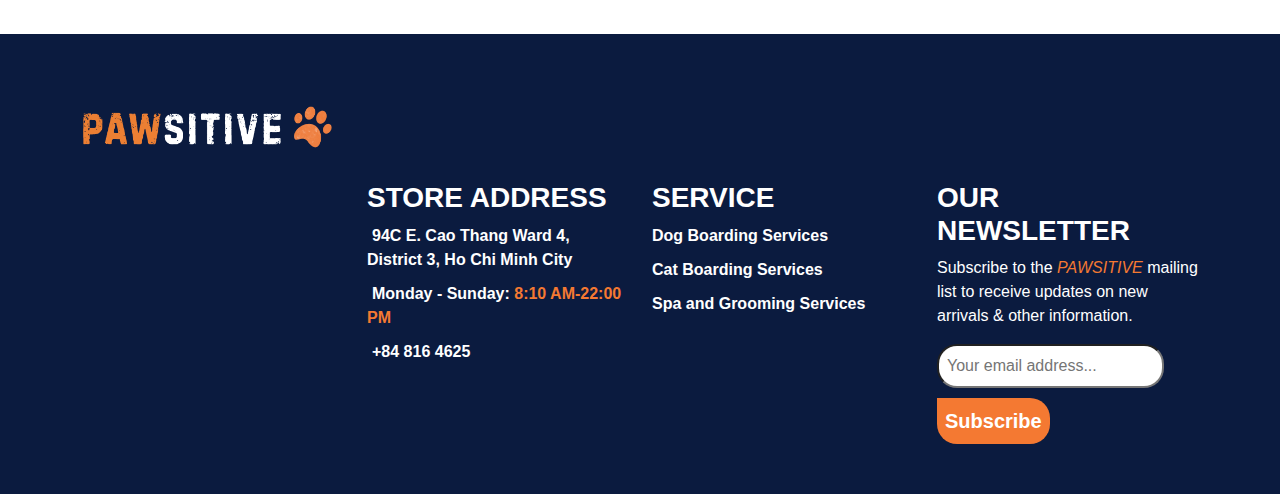
<file: cart.html>
<!DOCTYPE html>
<html lang="en">
    <head>
        <meta charset="UTF-8" />
        <meta http-equiv="X-UA-Compatible" content="IE=edge" />
        <meta name="viewport" content="width=device-width, initial-scale=1.0" />
        <title>Document</title>

        <!-- Font awesome -->
        <link
            rel="stylesheet"
            href="https://cdnjs.cloudflare.com/ajax/libs/font-awesome/6.3.0/css/all.min.css"
            integrity="sha512-SzlrxWUlpfuzQ+pcUCosxcglQRNAq/DZjVsC0lE40xsADsfeQoEypE+enwcOiGjk/bSuGGKHEyjSoQ1zVisanQ=="
            crossorigin="anonymous"
            referrerpolicy="no-referrer"
        />
        <!-- Css bootstrap -->
        <link href="https://cdn.jsdelivr.net/npm/bootstrap@5.2.3/dist/css/bootstrap.min.css" rel="stylesheet" />

        <!-- Global css -->
        <link rel="stylesheet" href="css/style.css" />

        <!-- local css -->
        <link rel="stylesheet" href="css/about.css" />
        <link rel="stylesheet" href="css/shop.css" />
        <link rel="stylesheet" href="css/service.css" />
        <link rel="stylesheet" href="css/blog.css" />
        <link rel="stylesheet" href="css/contact.css" />
        <link rel="stylesheet" href="css/product.css" />
        <link rel="stylesheet" href="css/cart.css" />
    </head>
    <body>
        <nav class="navbar navbar-expand-lg navbar-dark">
            <div class="container">
                <a class="navbar-brand" href="index.html"><img src="img/logo_home_03.png" alt="" /></a>
                <button class="navbar-toggler" type="button" data-bs-toggle="collapse" data-bs-target="#mynavbar">
                    <span class="navbar-toggler-icon"></span>
                </button>
                <div class="collapse navbar-collapse" id="mynavbar">
                    <ul class="navbar-nav me-auto">
                        <li class="nav-item">
                            <a class="nav-link" href="index.html">Home</a>
                        </li>
                        <li class="nav-item">
                            <a class="nav-link" href="about.html">About us</a>
                        </li>
                        <li class="nav-item">
                            <a class="nav-link" href="shop.html">Shop</a>
                        </li>
                        <li class="nav-item">
                            <a class="nav-link" href="service.html">Service</a>
                        </li>
                        <li class="nav-item">
                            <a class="nav-link" href="blog.html">Blog</a>
                        </li>
                        <li class="nav-item">
                            <a class="nav-link" href="contact us.html">Contact us</a>
                        </li>
                    </ul>
                    <div class="nav-hotline">
                        <a href="contact us.html"><i class="fa-solid fa-phone"></i> <span>0798164625</span></a>
                    </div>
                </div>
            </div>
        </nav>

        <div id="demo" class="carousel slide" data-bs-ride="carousel">
            <!-- Indicators/dots -->

            <!-- The slideshow/carousel -->
            <div class="carousel-inner">
                <div class="carousel-item active">
                    <img src="img/Banner/banner-13.png" alt="Los Angeles" class="d-block" style="width: 100%" />
                    <div class="carousel-caption">
                        <h3></h3>
                    </div>
                </div>
            </div>
        </div>
        <div class="cart">
            <div class="shopping-cart">
                <div class="column-labels">
                    <label class="product-details">Shopping Bag</label>
                    <label class="product-name">Name</label>
                    <label class="product-price">Price</label>
                    <label class="product-quantity">Quantity</label>
                    <label class="product-removal"></label>
                    <label class="product-line-price">Total</label>
                </div>

                <div class="product">
                    <div class="product-image">
                        <img src="img/Product/Dog.jpg" />
                    </div>
                    <div class="product-details">
                        <div class="product-title">Air Dried Beef</div>
                    </div>
                    <div class="product-price">28.00</div>
                    <div class="product-quantity">
                        <input type="number" value="2" min="1" />
                    </div>
                    <div class="product-removal">
                        <button class="remove-product">Remove</button>
                    </div>
                    <div class="product-line-price">28.00</div>
                </div>

                <div class="product">
                    <div class="product-image">
                        <img src="img/Product/Dog-2.jpg" />
                    </div>
                    <div class="product-details">
                        <div class="product-title">Air Dried Lamb</div>
                    </div>
                    <div class="product-price">35.00</div>
                    <div class="product-quantity">
                        <input type="number" value="1" min="1" />
                    </div>
                    <div class="product-removal">
                        <button class="remove-product">Remove</button>
                    </div>
                    <div class="product-line-price">35.00</div>
                </div>

                <div class="totals">
                    <h3>Payment Method</h3>
                    <div class="row">
                        <div class="col-md-6">
                            <div id="accordion">
                                <div class="card">
                                    <div class="card-header">
                                        <a class="btn" data-bs-toggle="collapse" href="#collapseOne">
                                            Credit card
                                            <i class="fa-brands fa-cc-mastercard"></i>
                                            <i class="fa-brands fa-cc-visa"></i>
                                            <i class="fa-brands fa-cc-paypal"></i>
                                        </a>
                                    </div>

                                    <div id="collapseOne" class="collapse show" data-bs-parent="#accordion">
                                        <div class="card-body">
                                            <div id="collapseOne" class="collapse show" aria-labelledby="headingOne" data-parent="#accordionExample">
                                                <div class="card-body payment-card-body">
                                                    <span class="font-weight-normal card-text">Card Number</span>
                                                    <div class="input">
                                                        <i class="fa fa-credit-card"></i>
                                                        <input type="text" class="form-control" placeholder="0000 0000 0000 0000" />
                                                    </div>

                                                    <div class="row mt-3 mb-3">
                                                        <div class="col-md-6">
                                                            <span class="font-weight-normal card-text">Expiry Date</span>
                                                            <div class="input">
                                                                <i class="fa fa-calendar"></i>
                                                                <input type="text" class="form-control" placeholder="MM/YY" />
                                                            </div>
                                                        </div>

                                                        <div class="col-md-6">
                                                            <span class="font-weight-normal card-text">CVC/CVV</span>
                                                            <div class="input">
                                                                <i class="fa fa-lock"></i>
                                                                <input type="text" class="form-control" placeholder="000" />
                                                            </div>
                                                        </div>
                                                    </div>

                                                    <span class="text-muted certificate-text"><i class="fa fa-lock"></i> Your transaction is secured with ssl certificate</span>
                                                </div>
                                            </div>
                                        </div>
                                    </div>
                                </div>

                                <div class="card">
                                    <div class="card-header">
                                        <a class="collapsed btn" data-bs-toggle="collapse" href="#collapseTwo">Payment on delivery <i class="fa-solid fa-money-bill-1"></i> </a>
                                    </div>
                                    <div id="collapseTwo" class="collapse" data-bs-parent="#accordion">
                                        <div class="card-body">
                                            <div class="address">
                                                <div class="row g-5">
                                                    <div class="col-md-7 col-lg-8">
                                                        <h4 class="mb-3">Billing address</h4>
                                                        <form class="needs-validation" novalidate>
                                                            <div class="row g-3">
                                                                <div class="col-sm-6">
                                                                    <label for="firstName" class="form-label">First name</label>
                                                                    <input type="text" class="form-control" id="firstName" placeholder="" value="" required />
                                                                    <div class="invalid-feedback">Valid first name is required.</div>
                                                                </div>

                                                                <div class="col-sm-6">
                                                                    <label for="lastName" class="form-label">Last name</label>
                                                                    <input type="text" class="form-control" id="lastName" placeholder="" value="" required />
                                                                    <div class="invalid-feedback">Valid last name is required.</div>
                                                                </div>

                                                                <div class="col-12">
                                                                    <label for="email" class="form-label">Email <span class="text-muted">(Optional)</span></label>
                                                                    <input type="email" class="form-control" id="email" placeholder="you@example.com" />
                                                                    <div class="invalid-feedback">Please enter a valid email address for shipping updates.</div>
                                                                </div>

                                                                <div class="col-12">
                                                                    <label for="phone" class="form-label">Phone <span class="text-muted">(Optional)</span></label>
                                                                    <input type="text" class="form-control" id="address2" placeholder="" />
                                                                </div>

                                                                <div class="col-12">
                                                                    <label for="address" class="form-label">Address</label>
                                                                    <input type="text" class="form-control" id="address" placeholder="Plaza street" required />
                                                                    <div class="invalid-feedback">Please enter your shipping address.</div>
                                                                </div>
                                                                <div class="col-md-5">
                                                                    <label for="country" class="form-label">Country</label>
                                                                    <select class="form-select" id="country" required>
                                                                        <option value="">Choose...</option>
                                                                        <option>Ho Chi Minh</option>
                                                                    </select>
                                                                    <div class="invalid-feedback">Please select a valid country.</div>
                                                                </div>

                                                                <div class="col-md-4">
                                                                    <label for="state" class="form-label">District</label>
                                                                    <select class="form-select" id="state" required>
                                                                        <option value="">Choose...</option>
                                                                        <option>Quan 3</option>
                                                                    </select>
                                                                    <div class="invalid-feedback">Please provide a valid state.</div>
                                                                </div>

                                                                <div class="col-md-3">
                                                                    <label for="zip" class="form-label">wards</label>
                                                                    <select class="form-select" id="state" required>
                                                                        <option value="">Choose...</option>
                                                                        <option>Phuong 1</option>
                                                                    </select>
                                                                </div>
                                                            </div>

                                                            <hr class="my-4" />

                                                            <div class="form-check">
                                                                <input type="checkbox" class="form-check-input" id="same-address" />
                                                                <label class="form-check-label" for="same-address">Shipping address is the same as my billing address</label>
                                                            </div>

                                                            <div class="form-check">
                                                                <input type="checkbox" class="form-check-input" id="save-info" />
                                                                <label class="form-check-label" for="save-info">Save this information for next time</label>
                                                            </div>

                                                            <hr class="my-4" />
                                                        </form>
                                                    </div>
                                                </div>
                                            </div>
                                        </div>
                                    </div>
                                </div>
                            </div>
                        </div>
                        <div class="col-md-6">
                            <div class="totals-item">
                                <label>Subtotal</label>
                                <div class="totals-value" id="cart-subtotal">81</div>
                            </div>
                            <div class="totals-item">
                                <label>Tax (5%)</label>
                                <div class="totals-value" id="cart-tax">3.60</div>
                            </div>
                            <div class="totals-item">
                                <label>Shipping</label>
                                <div class="totals-value" id="cart-shipping">15</div>
                            </div>
                            <div class="totals-item totals-item-total">
                                <label>Grand Total</label>
                                <div class="totals-value" id="cart-total">96.6</div>
                            </div>
                        </div>

                        <a href="thanks.html"><button class="button-1">Checkout</button></a>
                    </div>
                </div>
            </div>
        </div>

        <div class="footer">
            <div class="container">
                <div class="logo">
                    <a href=""><img src="img/logo_home_03.png" alt="" /></a>
                </div>
                <div class="row">
                    <div class="col-12 col-sm-6 col-lg-3">
                        <div class="social">
                            <div class="icon">
                                <a href=""><i class="fa-brands fa-facebook"></i></a>
                                <a href=""><i class="fa-brands fa-twitter"></i></a>
                                <a href=""><i class="fa-brands fa-instagram"></i></a>
                                <a href=""><i class="fa-brands fa-youtube"></i></a>
                            </div>
                        </div>
                    </div>
                    <div class="col-12 col-sm-6 col-lg-3">
                        <h3 class="title">STORE ADDRESS</h3>
                        <div class="address">
                            <ul class="info">
                                <li><i class="fa-solid fa-location-dot"></i>94C E. Cao Thang Ward 4, District 3, Ho Chi Minh City</li>
                                <li><i class="fa-solid fa-clock"></i>Monday - Sunday: <span>8:10 AM-22:00 PM</span></li>
                                <li><i class="fa-solid fa-phone"></i>+84 816 4625</li>
                            </ul>
                        </div>
                    </div>
                    <div class="col-12 col-sm-6 col-lg-3">
                        <h3 class="title">SERVICE</h3>
                        <ul class="info">
                            <li><a href="">Dog Boarding Services</a></li>
                            <li><a href="">Cat Boarding Services</a></li>
                            <li><a href="">Spa and Grooming Services</a></li>
                        </ul>
                    </div>
                    <div class="col-12 col-sm-6 col-lg-3">
                        <h3 class="title">OUR NEWSLETTER</h3>
                        <p class="desc">Subscribe to the <em>PAWSITIVE</em> mailing list to receive updates on new arrivals &amp; other information.</p>
                        <div class="newsletter">
                            <input type="text" placeholder="Your email address..." />
                            <div class="button"><a href="" class="button-1">Subscribe</a></div>
                        </div>
                    </div>
                </div>
            </div>
        </div>
        <!-- jquery -->
        <script src="https://ajax.googleapis.com/ajax/libs/jquery/3.6.3/jquery.min.js"></script>
        <!-- js bootstrap -->
        <script src="https://cdn.jsdelivr.net/npm/bootstrap@5.2.3/dist/js/bootstrap.bundle.min.js"></script>
        <script src="js/style.js"></script>
    </body>
</html>
</file>
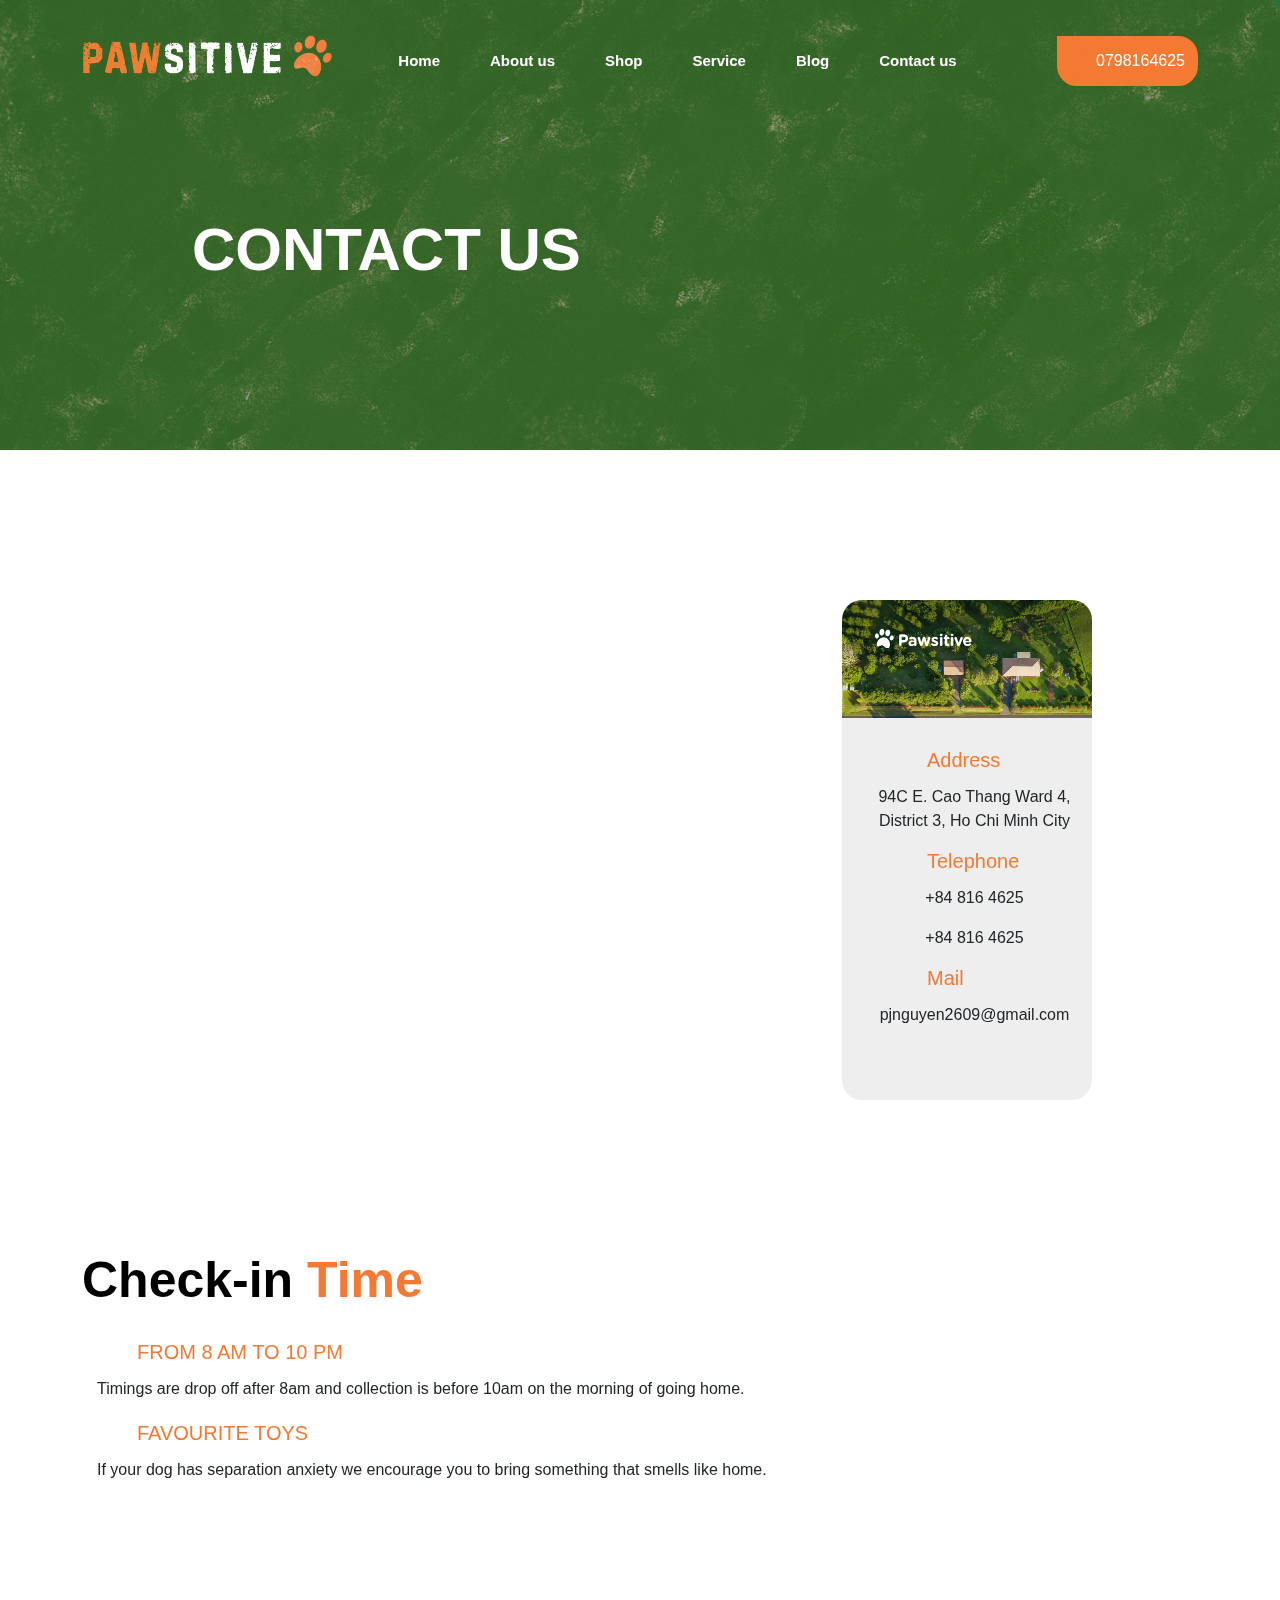
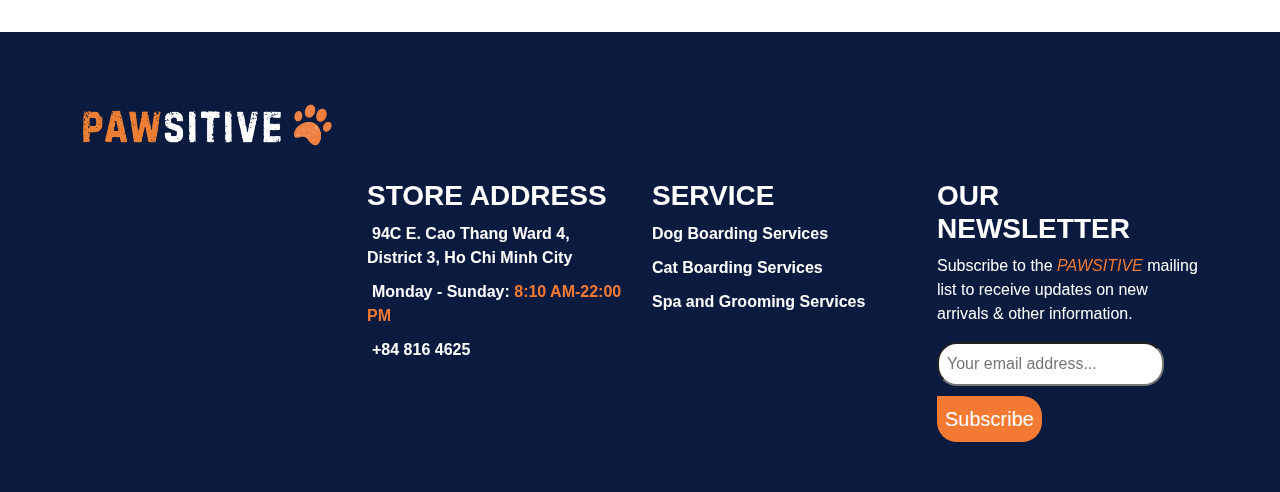
<file: contact us.html>
<!DOCTYPE html>
<html lang="en">
    <head>
        <meta charset="UTF-8" />
        <meta http-equiv="X-UA-Compatible" content="IE=edge" />
        <meta name="viewport" content="width=device-width, initial-scale=1.0" />
        <title>Document</title>

        <!-- Font awesome -->
        <link
            rel="stylesheet"
            href="https://cdnjs.cloudflare.com/ajax/libs/font-awesome/6.3.0/css/all.min.css"
            integrity="sha512-SzlrxWUlpfuzQ+pcUCosxcglQRNAq/DZjVsC0lE40xsADsfeQoEypE+enwcOiGjk/bSuGGKHEyjSoQ1zVisanQ=="
            crossorigin="anonymous"
            referrerpolicy="no-referrer"
        />
        <!-- Css bootstrap -->
        <link href="https://cdn.jsdelivr.net/npm/bootstrap@5.2.3/dist/css/bootstrap.min.css" rel="stylesheet" />

        <!-- Global css -->
        <link rel="stylesheet" href="css/style.css" />

        <!-- local css -->
        <link rel="stylesheet" href="css/about.css" />
        <link rel="stylesheet" href="css/shop.css" />
        <link rel="stylesheet" href="css/service.css" />
        <link rel="stylesheet" href="css/blog.css" />
        <link rel="stylesheet" href="css/contact.css" />
    </head>
    <body>
        <nav class="navbar navbar-expand-lg navbar-dark">
            <div class="container">
                <a class="navbar-brand" href="index.html"><img src="img/logo_home_03.png" alt="" /></a>
                <button class="navbar-toggler" type="button" data-bs-toggle="collapse" data-bs-target="#mynavbar">
                    <span class="navbar-toggler-icon"></span>
                </button>
                <div class="collapse navbar-collapse" id="mynavbar">
                    <ul class="navbar-nav me-auto">
                        <li class="nav-item">
                            <a class="nav-link" href="index.html">Home</a>
                        </li>
                        <li class="nav-item">
                            <a class="nav-link" href="about.html">About us</a>
                        </li>
                        <li class="nav-item">
                            <a class="nav-link" href="shop.html">Shop</a>
                        </li>
                        <li class="nav-item">
                            <a class="nav-link" href="service.html">Service</a>
                        </li>
                        <li class="nav-item">
                            <a class="nav-link" href="blog.html">Blog</a>
                        </li>
                        <li class="nav-item">
                            <a class="nav-link" href="contact us.html">Contact us</a>
                        </li>
                    </ul>
                    <div class="nav-hotline">
                        <a href="contact us.html"><i class="fa-solid fa-phone"></i> <span>0798164625</span></a>
                    </div>
                </div>
            </div>
        </nav>

        <div id="demo" class="carousel slide" data-bs-ride="carousel">
            <!-- Indicators/dots -->

            <!-- The slideshow/carousel -->
            <div class="carousel-inner">
                <div class="carousel-item active">
                    <img src="img/Banner/banner-13.png" alt="Los Angeles" class="d-block" style="width: 100%" />
                    <div class="carousel-caption">
                        <h3>CONTACT US</h3>
                    </div>
                </div>
            </div>
        </div>

        <div class="contact">
            <div class="container">
                <div class="row">
                    <div class="col-md-8">
                        <div class="map">
                            <iframe
                                src="https://www.google.com/maps/embed?pb=!1m18!1m12!1m3!1d3919.5193747650997!2d106.67639053181104!3d10.771476037692501!2m3!1f0!2f0!3f0!3m2!1i1024!2i768!4f13.1!3m3!1m2!1s0x31752f2174ecdbd7%3A0xf4aef3f090ee5c7d!2zOTRDIMSQLiBDYW8gVGjhuq9uZywgUGjGsOG7nW5nIDQsIFF14bqtbiAzLCBUaMOgbmggcGjhu5EgSOG7kyBDaMOtIE1pbmgsIFZp4buHdCBOYW0!5e0!3m2!1svi!2s!4v1679733394707!5m2!1svi!2s"
                                width="100%"
                                height="450"
                                style="border: 0"
                                allowfullscreen=""
                                loading="lazy"
                                referrerpolicy="no-referrer-when-downgrade"
                            ></iframe>
                        </div>
                    </div>

                    <div class="col-md-4">
                        <div class="time">
                            <img src="img/maps/inner_image_maps.jpg" alt="" />
                            <div class="content">
                                <div class="title">
                                    <div class="text">
                                        <i class="fa-solid fa-location-dot"></i>
                                        <h3>Address</h3>
                                    </div>

                                    <p>94C E. Cao Thang Ward 4, District 3, Ho Chi Minh City</p>
                                </div>
                                <div class="title">
                                    <div class="text">
                                        <i class="fa-solid fa-phone"></i>
                                        <h3>Telephone</h3>
                                    </div>

                                    <p>+84 816 4625</p>
                                    <p>+84 816 4625</p>
                                </div>
                                <div class="title">
                                    <div class="text">
                                        <i class="fa-solid fa-envelope"></i>
                                        <h3>Mail</h3>
                                    </div>

                                    <p>pjnguyen2609@gmail.com</p>
                                </div>
                            </div>
                        </div>
                    </div>
                </div>
                <div class="check-in">
                    <div class="header">
                        <h3><strong>Check-in</strong> Time</h3>
                    </div>
                    <div class="content">
                        <div class="title">
                            <div class="text">
                                <i class="fa-solid fa-clock"></i>
                                <h3>FROM 8 AM TO 10 PM</h3>
                            </div>
                            <span>Timings are drop off after 8am and collection is before 10am on the morning of going home. </span>
                        </div>
                        <div class="title">
                            <div class="text">
                                <i class="fa-solid fa-baseball"></i>
                                <h3>FAVOURITE TOYS</h3>
                            </div>
                            <span>If your dog has separation anxiety we encourage you to bring something that smells like home. </span>
                        </div>
                    </div>
                </div>
            </div>
        </div>

        <div class="footer">
            <div class="container">
                <div class="logo">
                    <a href=""><img src="img/logo_home_03.png" alt="" /></a>
                </div>
                <div class="row">
                    <div class="col-12 col-sm-6 col-lg-3">
                        <div class="social">
                            <div class="icon">
                                <a href=""><i class="fa-brands fa-facebook"></i></a>
                                <a href=""><i class="fa-brands fa-twitter"></i></a>
                                <a href=""><i class="fa-brands fa-instagram"></i></a>
                                <a href=""><i class="fa-brands fa-youtube"></i></a>
                            </div>
                        </div>
                    </div>
                    <div class="col-12 col-sm-6 col-lg-3">
                        <h3 class="title">STORE ADDRESS</h3>
                        <div class="address">
                            <ul class="info">
                                <li><i class="fa-solid fa-location-dot"></i>94C E. Cao Thang Ward 4, District 3, Ho Chi Minh City</li>
                                <li><i class="fa-solid fa-clock"></i>Monday - Sunday: <span>8:10 AM-22:00 PM</span></li>
                                <li><i class="fa-solid fa-phone"></i>+84 816 4625</li>
                            </ul>
                        </div>
                    </div>
                    <div class="col-12 col-sm-6 col-lg-3">
                        <h3 class="title">SERVICE</h3>
                        <ul class="info">
                            <li><a href="">Dog Boarding Services</a></li>
                            <li><a href="">Cat Boarding Services</a></li>
                            <li><a href="">Spa and Grooming Services</a></li>
                        </ul>
                    </div>
                    <div class="col-12 col-sm-6 col-lg-3">
                        <h3 class="title">OUR NEWSLETTER</h3>
                        <p class="desc">Subscribe to the <em>PAWSITIVE</em> mailing list to receive updates on new arrivals &amp; other information.</p>
                        <div class="newsletter">
                            <input type="text" placeholder="Your email address..." />
                            <div class="button"><a href="" class="button-1">Subscribe</a></div>
                        </div>
                    </div>
                </div>
            </div>
        </div>
        <!-- jquery -->
        <script src="https://ajax.googleapis.com/ajax/libs/jquery/3.6.3/jquery.min.js"></script>
        <!-- js bootstrap -->
        <script src="https://cdn.jsdelivr.net/npm/bootstrap@5.2.3/dist/js/bootstrap.bundle.min.js"></script>
    </body>
</html>
</file>
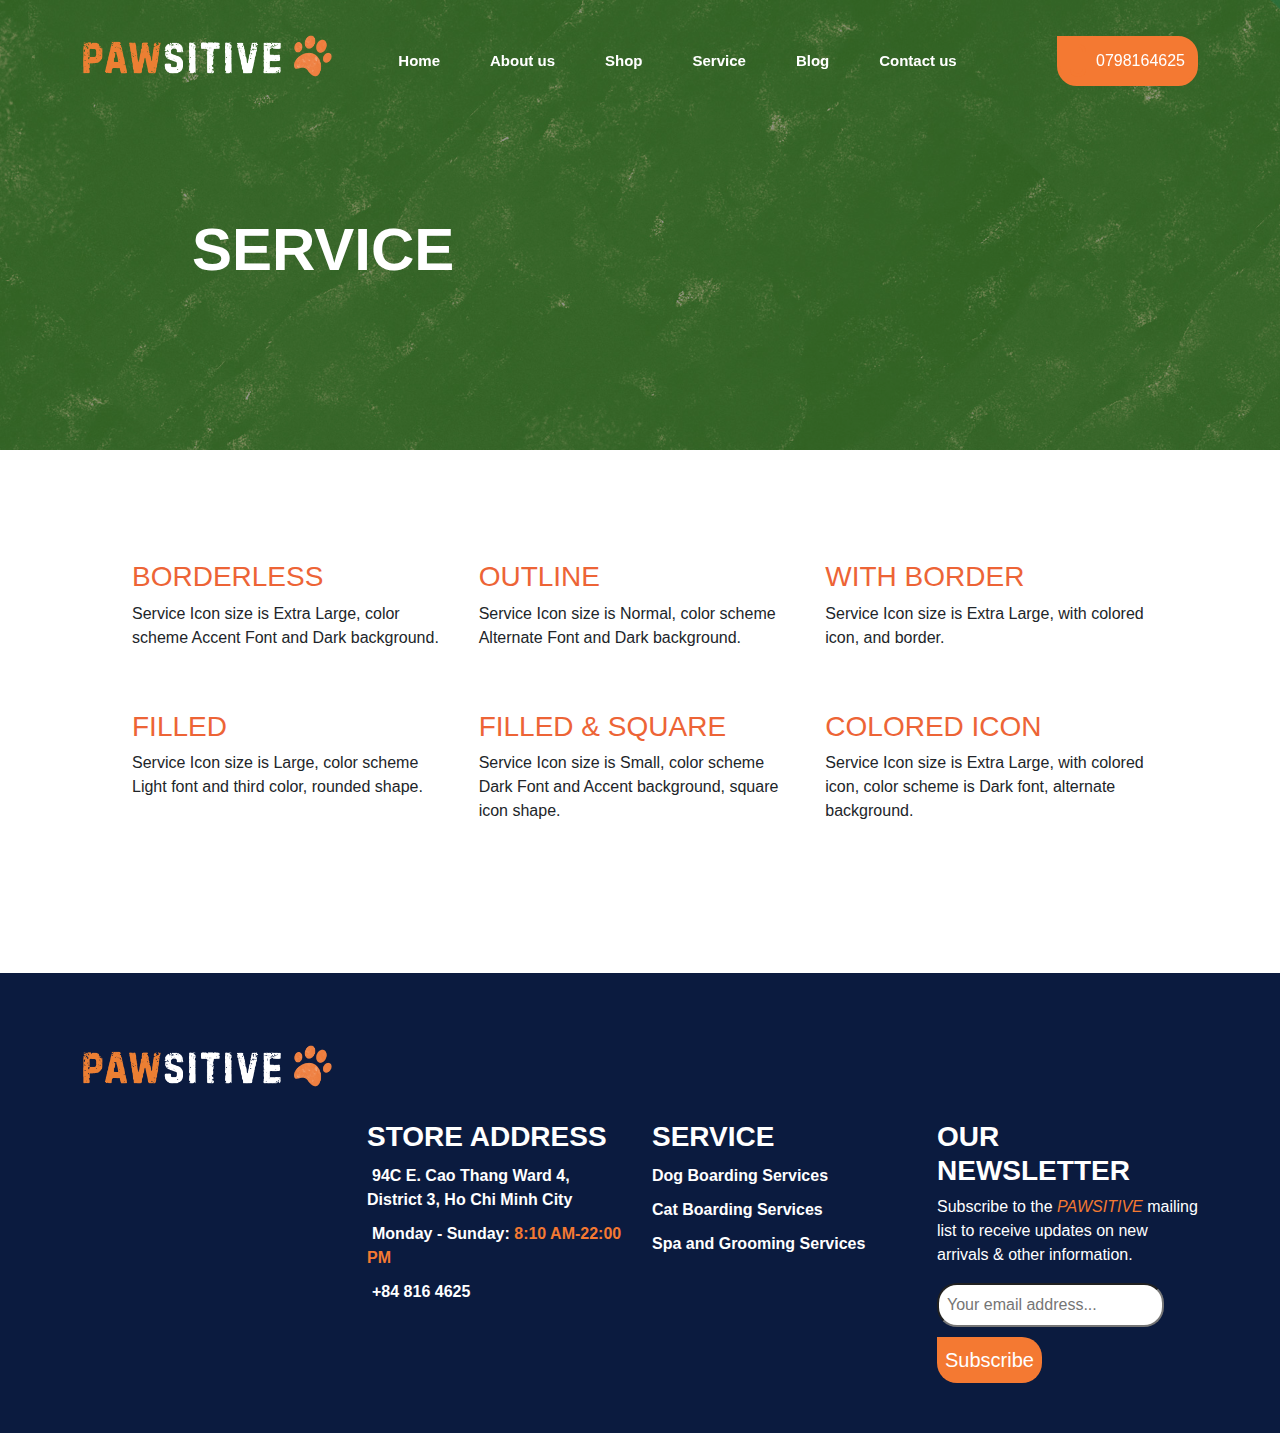
<file: service.html>
<!DOCTYPE html>
<html lang="en">
    <head>
        <meta charset="UTF-8" />
        <meta http-equiv="X-UA-Compatible" content="IE=edge" />
        <meta name="viewport" content="width=device-width, initial-scale=1.0" />
        <title>Document</title>

        <!-- Font awesome -->
        <link
            rel="stylesheet"
            href="https://cdnjs.cloudflare.com/ajax/libs/font-awesome/6.3.0/css/all.min.css"
            integrity="sha512-SzlrxWUlpfuzQ+pcUCosxcglQRNAq/DZjVsC0lE40xsADsfeQoEypE+enwcOiGjk/bSuGGKHEyjSoQ1zVisanQ=="
            crossorigin="anonymous"
            referrerpolicy="no-referrer"
        />
        <!-- Css bootstrap -->
        <link href="https://cdn.jsdelivr.net/npm/bootstrap@5.2.3/dist/css/bootstrap.min.css" rel="stylesheet" />

        <!-- Global css -->
        <link rel="stylesheet" href="css/style.css" />

        <!-- local css -->
        <link rel="stylesheet" href="css/about.css" />
        <link rel="stylesheet" href="css/shop.css" />
        <link rel="stylesheet" href="css/service.css" />
    </head>
    <body>
        <nav class="navbar navbar-expand-lg navbar-dark">
            <div class="container">
                <a class="navbar-brand" href="index.html"><img src="img/logo_home_03.png" alt="" /></a>
                <button class="navbar-toggler" type="button" data-bs-toggle="collapse" data-bs-target="#mynavbar">
                    <span class="navbar-toggler-icon"></span>
                </button>
                <div class="collapse navbar-collapse" id="mynavbar">
                    <ul class="navbar-nav me-auto">
                        <li class="nav-item">
                            <a class="nav-link" href="index.html">Home</a>
                        </li>
                        <li class="nav-item">
                            <a class="nav-link" href="about.html">About us</a>
                        </li>
                        <li class="nav-item">
                            <a class="nav-link" href="shop.html">Shop</a>
                        </li>
                        <li class="nav-item">
                            <a class="nav-link" href="service.html">Service</a>
                        </li>
                        <li class="nav-item">
                            <a class="nav-link" href="blog.html">Blog</a>
                        </li>
                        <li class="nav-item">
                            <a class="nav-link" href="contact us.html">Contact us</a>
                        </li>
                    </ul>
                    <div class="nav-hotline">
                        <a href="contact us.html"><i class="fa-solid fa-phone"></i> <span>0798164625</span></a>
                    </div>
                </div>
            </div>
        </nav>

        <div id="demo" class="carousel slide" data-bs-ride="carousel">
            <!-- Indicators/dots -->

            <!-- The slideshow/carousel -->
            <div class="carousel-inner">
                <div class="carousel-item active">
                    <img src="img/Banner/banner-13.png" alt="Los Angeles" class="d-block" style="width: 100%" />
                    <div class="carousel-caption">
                        <h3>SERVICE</h3>
                    </div>
                </div>
            </div>
        </div>

        <div class="service">
            <div class="container">
                <div class="content">
                    <div class="row">
                        <div class="col-md-4">
                            <h3>
                                <i class="fa-solid fa-trophy"></i> <br />
                                BORDERLESS
                            </h3>
                            <span>Service Icon size is Extra Large, color scheme Accent Font and Dark background.</span>
                        </div>
                        <div class="col-md-4">
                            <h3>
                                <i class="fa-solid fa-circle-user"></i> <br />
                                OUTLINE
                            </h3>
                            <span>Service Icon size is Normal, color scheme Alternate Font and Dark background.</span>
                        </div>

                        <div class="col-md-4">
                            <h3>
                                <i class="fa-solid fa-drumstick-bite"></i> <br />
                                WITH BORDER
                            </h3>
                            <span>Service Icon size is Extra Large, with colored icon, and border.</span>
                        </div>
                        <div class="col-md-4">
                            <h3>
                                <i class="fa-solid fa-fish-fins"></i> <br />
                                FILLED
                            </h3>
                            <span>Service Icon size is Large, color scheme Light font and third color, rounded shape.</span>
                        </div>
                        <div class="col-md-4">
                            <h3>
                                <i class="fa-solid fa-shower"></i> <br />
                                FILLED & SQUARE
                            </h3>
                            <span>Service Icon size is Small, color scheme Dark Font and Accent background, square icon shape.</span>
                        </div>

                        <div class="col-md-4">
                            <h3>
                                <i class="fa-solid fa-paw"></i> <br />
                                COLORED ICON
                            </h3>
                            <span>Service Icon size is Extra Large, with colored icon, color scheme is Dark font, alternate background.</span>
                        </div>
                    </div>
                </div>
            </div>
        </div>

        <div class="footer">
            <div class="container">
                <div class="logo">
                    <a href=""><img src="img/logo_home_03.png" alt="" /></a>
                </div>
                <div class="row">
                    <div class="col-12 col-sm-6 col-lg-3">
                        <div class="social">
                            <div class="icon">
                                <a href=""><i class="fa-brands fa-facebook"></i></a>
                                <a href=""><i class="fa-brands fa-twitter"></i></a>
                                <a href=""><i class="fa-brands fa-instagram"></i></a>
                                <a href=""><i class="fa-brands fa-youtube"></i></a>
                            </div>
                        </div>
                    </div>
                    <div class="col-12 col-sm-6 col-lg-3">
                        <h3 class="title">STORE ADDRESS</h3>
                        <div class="address">
                            <ul class="info">
                                <li><i class="fa-solid fa-location-dot"></i>94C E. Cao Thang Ward 4, District 3, Ho Chi Minh City</li>
                                <li><i class="fa-solid fa-clock"></i>Monday - Sunday: <span>8:10 AM-22:00 PM</span></li>
                                <li><i class="fa-solid fa-phone"></i>+84 816 4625</li>
                            </ul>
                        </div>
                    </div>
                    <div class="col-12 col-sm-6 col-lg-3">
                        <h3 class="title">SERVICE</h3>
                        <ul class="info">
                            <li><a href="">Dog Boarding Services</a></li>
                            <li><a href="">Cat Boarding Services</a></li>
                            <li><a href="">Spa and Grooming Services</a></li>
                        </ul>
                    </div>
                    <div class="col-12 col-sm-6 col-lg-3">
                        <h3 class="title">OUR NEWSLETTER</h3>
                        <p class="desc">Subscribe to the <em>PAWSITIVE</em> mailing list to receive updates on new arrivals &amp; other information.</p>
                        <div class="newsletter">
                            <input type="text" placeholder="Your email address..." />
                            <div class="button"><a href="" class="button-1">Subscribe</a></div>
                        </div>
                    </div>
                </div>
            </div>
        </div>
        <!-- jquery -->
        <script src="https://ajax.googleapis.com/ajax/libs/jquery/3.6.3/jquery.min.js"></script>
        <!-- js bootstrap -->
        <script src="https://cdn.jsdelivr.net/npm/bootstrap@5.2.3/dist/js/bootstrap.bundle.min.js"></script>
    </body>
</html>
</file>
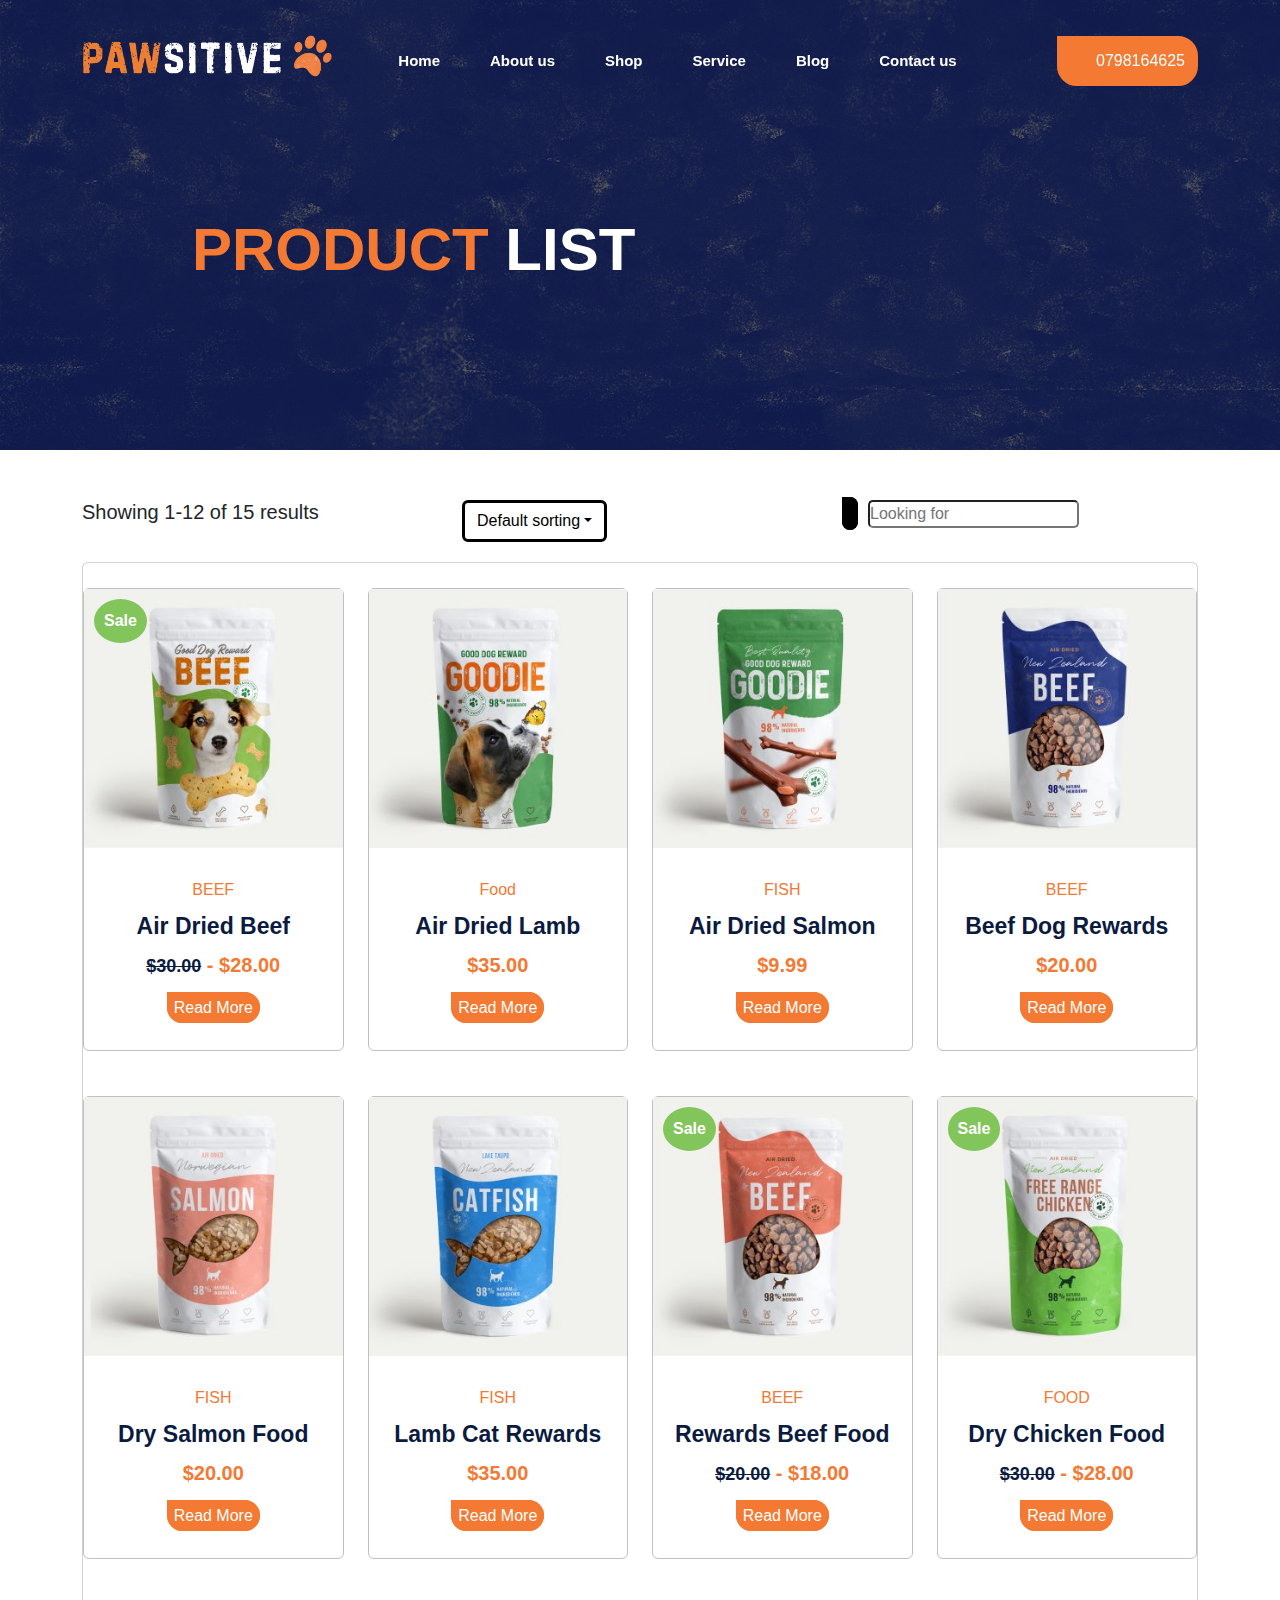
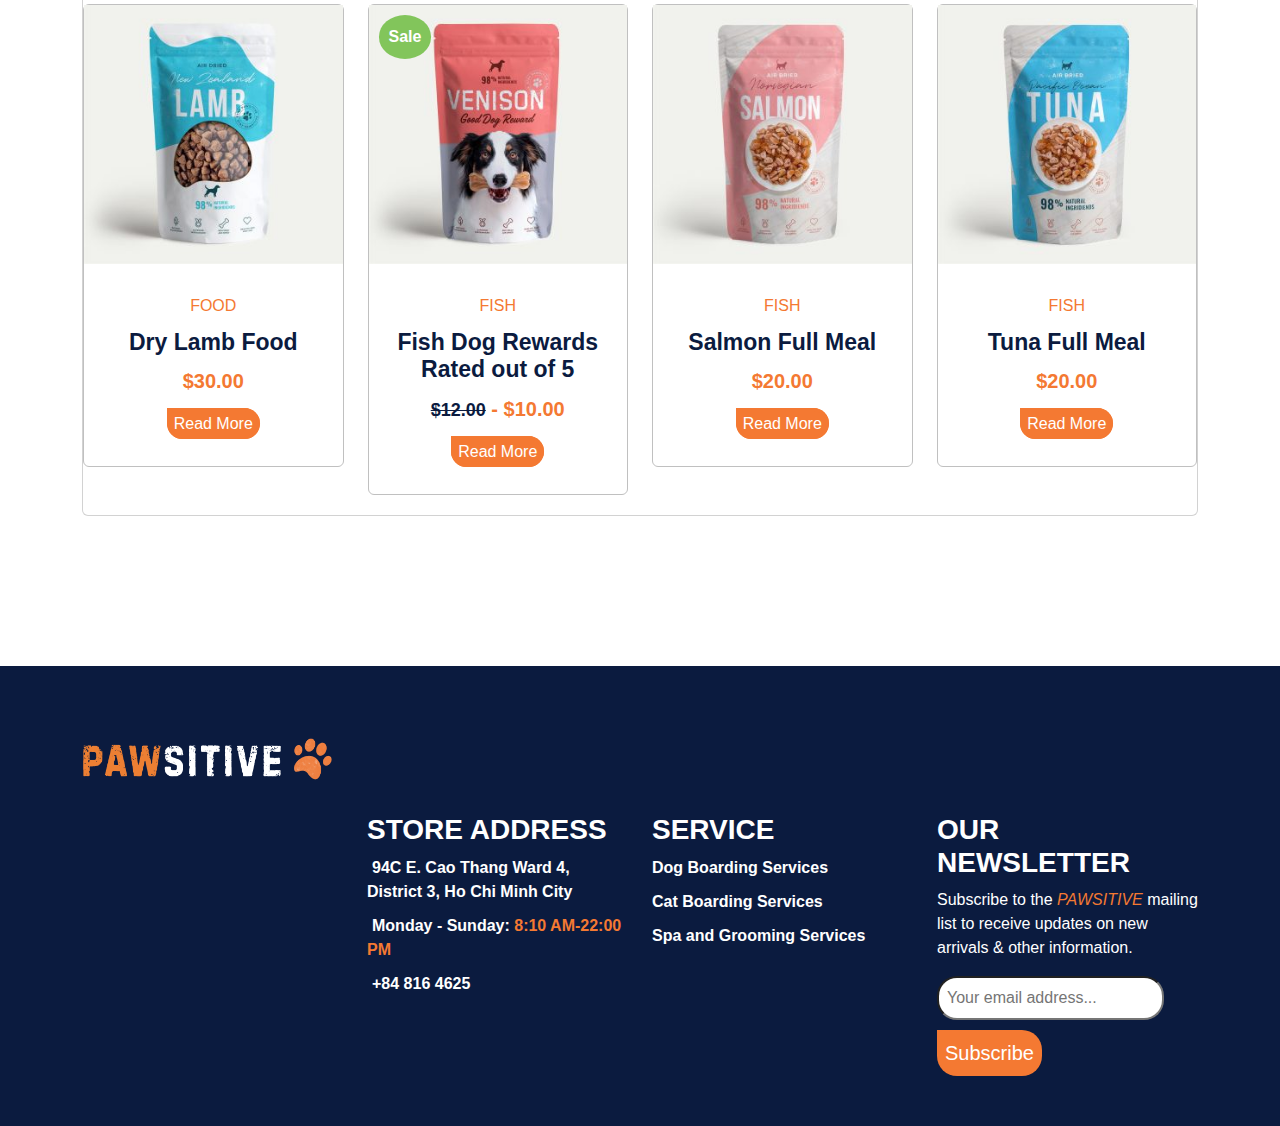
<file: shop.html>
<!DOCTYPE html>
<html lang="en">
    <head>
        <meta charset="UTF-8" />
        <meta http-equiv="X-UA-Compatible" content="IE=edge" />
        <meta name="viewport" content="width=device-width, initial-scale=1.0" />
        <title>Document</title>

        <!-- Font awesome -->
        <link
            rel="stylesheet"
            href="https://cdnjs.cloudflare.com/ajax/libs/font-awesome/6.3.0/css/all.min.css"
            integrity="sha512-SzlrxWUlpfuzQ+pcUCosxcglQRNAq/DZjVsC0lE40xsADsfeQoEypE+enwcOiGjk/bSuGGKHEyjSoQ1zVisanQ=="
            crossorigin="anonymous"
            referrerpolicy="no-referrer"
        />
        <!-- Css bootstrap -->
        <link href="https://cdn.jsdelivr.net/npm/bootstrap@5.2.3/dist/css/bootstrap.min.css" rel="stylesheet" />

        <!-- Global css -->
        <link rel="stylesheet" href="css/style.css" />

        <!-- local css -->
        <link rel="stylesheet" href="css/about.css" />
        <link rel="stylesheet" href="css/shop.css" />
    </head>
    <body>
        <nav class="navbar navbar-expand-lg navbar-dark">
            <div class="container">
                <a class="navbar-brand" href="index.html"><img src="img/logo_home_03.png" alt="" /></a>
                <button class="navbar-toggler" type="button" data-bs-toggle="collapse" data-bs-target="#mynavbar">
                    <span class="navbar-toggler-icon"></span>
                </button>
                <div class="collapse navbar-collapse" id="mynavbar">
                    <ul class="navbar-nav me-auto">
                        <li class="nav-item">
                            <a class="nav-link" href="index.html">Home</a>
                        </li>
                        <li class="nav-item">
                            <a class="nav-link" href="about.html">About us</a>
                        </li>
                        <li class="nav-item">
                            <a class="nav-link" href="shop.html">Shop</a>
                        </li>
                        <li class="nav-item">
                            <a class="nav-link" href="service.html">Service</a>
                        </li>
                        <li class="nav-item">
                            <a class="nav-link" href="blog.html">Blog</a>
                        </li>
                        <li class="nav-item">
                            <a class="nav-link" href="contact us.html">Contact us</a>
                        </li>
                    </ul>
                    <div class="nav-hotline">
                        <a href="contact us.html"><i class="fa-solid fa-phone"></i> <span>0798164625</span></a>
                    </div>
                </div>
            </div>
        </nav>

        <div id="demo" class="carousel slide" data-bs-ride="carousel">
            <!-- Indicators/dots -->

            <!-- The slideshow/carousel -->
            <div class="carousel-inner">
                <div class="carousel-item active">
                    <img src="img/Banner/banner-12.jpg" alt="Los Angeles" class="d-block" style="width: 100%" />
                    <div class="carousel-caption">
                        <h3><strong>PRODUCT </strong>LIST</h3>
                    </div>
                </div>
            </div>
        </div>

        <div class="product">
            <div class="container">
                <div class="header">
                    <div class="row">
                        <div class="col-md-4">
                            <h5>Showing 1-12 of 15 results</h5>
                        </div>
                        <div class="col-md-4">
                            <div class="dropdown">
                                <button type="button" class="btn btn-primary dropdown-toggle" data-bs-toggle="dropdown">Default sorting</button>
                                <ul class="dropdown-menu">
                                    <li><a class="dropdown-item" href="#">All Product</a></li>
                                    <li><a class="dropdown-item" href="#">Dog</a></li>
                                    <li><a class="dropdown-item" href="#">Cat</a></li>
                                </ul>
                            </div>
                        </div>
                        <div class="col-md-4">
                            <div class="box">
                                <span class="icon"><i class="fa fa-search"></i></span>
                                <input type="search" id="search" placeholder="Looking for" />
                            </div>
                        </div>
                    </div>

                    <div class="list">
                        <div class="card">
                            <div class="row" id="products-list-1">
                                <div class="col-6 col-sm-4 col-md-3 col-lg-3">
                                    <a href="product.html" class="card-product rounded-2">
                                        <div class="thumb">
                                            <img src="img/Product/Dog.jpg" alt="" />
                                            <div class="sale">Sale</div>
                                            <div class="content">
                                                <p class="cate">BEEF</p>
                                                <h3 class="title">Air Dried Beef</h3>
                                                <div class="star">
                                                    <i class="fa-solid fa-star"></i>
                                                    <i class="fa-solid fa-star"></i>
                                                    <i class="fa-solid fa-star"></i>
                                                    <i class="fa-solid fa-star"></i>
                                                    <i class="fa-solid fa-star"></i>
                                                </div>
                                                <div class="price">
                                                    <p><span>$30.00</span> - $28.00</p>
                                                </div>
                                                <span class="button-1">Read More</span>
                                            </div>
                                        </div>
                                    </a>
                                </div>
                                <div class="col-6 col-sm-4 col-md-3 col-lg-3">
                                    <a href="product.html" class="card-product rounded-2">
                                        <div class="thumb">
                                            <img src="img/Product/Dog-2.jpg" alt="" />
                                            <div class="content">
                                                <p class="cate">Food</p>
                                                <h3 class="title">Air Dried Lamb</h3>
                                                <div class="star">
                                                    <i class="fa-solid fa-star"></i>
                                                    <i class="fa-solid fa-star"></i>
                                                    <i class="fa-solid fa-star"></i>
                                                    <i class="fa-solid fa-star"></i>
                                                    <i class="fa-solid fa-star"></i>
                                                </div>
                                                <div class="price">
                                                    <p>$35.00</p>
                                                </div>
                                                <span class="button-1">Read More</span>
                                            </div>
                                        </div>
                                    </a>
                                </div>
                                <div class="col-6 col-sm-4 col-md-3 col-lg-3">
                                    <a href="product.html" class="card-product rounded-2">
                                        <div class="thumb">
                                            <img src="img/Product/Dog-3.jpg" alt="" />
                                        </div>
                                        <div class="content">
                                            <p class="cate">FISH</p>
                                            <h3 class="title">Air Dried Salmon</h3>
                                            <div class="star">
                                                <i class="fa-solid fa-star"></i>
                                                <i class="fa-solid fa-star"></i>
                                                <i class="fa-solid fa-star"></i>
                                                <i class="fa-solid fa-star"></i>
                                                <i class="fa-solid fa-star"></i>
                                            </div>
                                            <div class="price">
                                                <p>$9.99</p>
                                            </div>
                                            <span class="button-1">Read More</span>
                                        </div>
                                    </a>
                                </div>
                                <div class="col-6 col-sm-4 col-md-3 col-lg-3">
                                    <a href="product.html" class="card-product rounded-2">
                                        <div class="thumb">
                                            <img src="img/Product/Dog-4.jpg" alt="" />
                                        </div>
                                        <div class="content">
                                            <p class="cate">BEEF</p>
                                            <h3 class="title">Beef Dog Rewards</h3>
                                            <div class="star">
                                                <i class="fa-solid fa-star"></i>
                                                <i class="fa-solid fa-star"></i>
                                                <i class="fa-solid fa-star"></i>
                                                <i class="fa-solid fa-star"></i>
                                                <i class="fa-solid fa-star"></i>
                                            </div>
                                            <div class="price">
                                                <p>$20.00</p>
                                            </div>
                                            <span class="button-1">Read More</span>
                                        </div>
                                    </a>
                                </div>
                                <div class="col-6 col-sm-4 col-md-3 col-lg-3">
                                    <a href="product.html" class="card-product rounded-2">
                                        <div class="thumb">
                                            <img src="img/Product/Cat-1.jpg" alt="" />
                                        </div>
                                        <div class="content">
                                            <p class="cate">FISH</p>
                                            <h3 class="title">Dry Salmon Food</h3>
                                            <div class="star">
                                                <i class="fa-solid fa-star"></i>
                                                <i class="fa-solid fa-star"></i>
                                                <i class="fa-solid fa-star"></i>
                                                <i class="fa-solid fa-star"></i>
                                                <i class="fa-solid fa-star"></i>
                                            </div>
                                            <div class="price">
                                                <p>$20.00</p>
                                            </div>
                                            <span class="button-1">Read More</span>
                                        </div>
                                    </a>
                                </div>
                                <div class="col-6 col-sm-4 col-md-3 col-lg-3">
                                    <a href="product.html" class="card-product rounded-2">
                                        <div class="thumb">
                                            <img src="img/Product/Cat-2.jpg" alt="" />
                                        </div>
                                        <div class="content">
                                            <p class="cate">FISH</p>
                                            <h3 class="title">Lamb Cat Rewards</h3>
                                            <div class="star">
                                                <i class="fa-solid fa-star"></i>
                                                <i class="fa-solid fa-star"></i>
                                                <i class="fa-solid fa-star"></i>
                                                <i class="fa-solid fa-star"></i>
                                                <i class="fa-solid fa-star"></i>
                                            </div>
                                            <div class="price">
                                                <p>$35.00</p>
                                            </div>
                                            <span class="button-1">Read More</span>
                                        </div>
                                    </a>
                                </div>
                                <div class="col-6 col-sm-4 col-md-3 col-lg-3">
                                    <a href="product.html" class="card-product rounded-2">
                                        <div class="thumb">
                                            <img src="img/Product/Dog-5.jpg" alt="" />
                                            <div class="sale">Sale</div>
                                        </div>
                                        <div class="content">
                                            <p class="cate">BEEF</p>
                                            <h3 class="title">Rewards Beef Food</h3>
                                            <div class="star">
                                                <i class="fa-solid fa-star"></i>
                                                <i class="fa-solid fa-star"></i>
                                                <i class="fa-solid fa-star"></i>
                                                <i class="fa-solid fa-star"></i>
                                                <i class="fa-solid fa-star"></i>
                                            </div>
                                            <div class="price">
                                                <p><span>$20.00</span> - $18.00</p>
                                            </div>
                                            <span class="button-1">Read More</span>
                                        </div>
                                    </a>
                                </div>
                                <div class="col-6 col-sm-4 col-md-3 col-lg-3">
                                    <a href="product.html" class="card-product rounded-2">
                                        <div class="thumb">
                                            <img src="img/Product/Dog-6.jpg" alt="" />
                                            <div class="sale">Sale</div>
                                        </div>
                                        <div class="content">
                                            <p class="cate">FOOD</p>
                                            <h3 class="title">Dry Chicken Food</h3>
                                            <div class="star">
                                                <i class="fa-solid fa-star"></i>
                                                <i class="fa-solid fa-star"></i>
                                                <i class="fa-solid fa-star"></i>
                                                <i class="fa-solid fa-star"></i>
                                                <i class="fa-solid fa-star"></i>
                                            </div>
                                            <div class="price">
                                                <p><span>$30.00</span> - $28.00</p>
                                            </div>
                                            <span class="button-1">Read More</span>
                                        </div>
                                    </a>
                                </div>
                                <div class="col-6 col-sm-4 col-md-3 col-lg-3">
                                    <a href="product.html" class="card-product rounded-2">
                                        <div class="thumb">
                                            <img src="img/Product/Dog-7.jpg" alt="" />
                                        </div>
                                        <div class="content">
                                            <p class="cate">FOOD</p>
                                            <h3 class="title">Dry Lamb Food</h3>
                                            <div class="star">
                                                <i class="fa-solid fa-star"></i>
                                                <i class="fa-solid fa-star"></i>
                                                <i class="fa-solid fa-star"></i>
                                                <i class="fa-solid fa-star"></i>
                                                <i class="fa-solid fa-star"></i>
                                            </div>
                                            <div class="price">
                                                <p>$30.00</p>
                                            </div>
                                            <span class="button-1">Read More</span>
                                        </div>
                                    </a>
                                </div>
                                <div class="col-6 col-sm-4 col-md-3 col-lg-3">
                                    <a href="product.html" class="card-product rounded-2">
                                        <div class="thumb">
                                            <img src="img/Product/Dog-8.jpg" alt="" />
                                            <div class="sale">Sale</div>
                                        </div>
                                        <div class="content">
                                            <p class="cate">FISH</p>
                                            <h3 class="title">Fish Dog Rewards Rated out of 5</h3>
                                            <div class="star">
                                                <i class="fa-solid fa-star"></i>
                                                <i class="fa-solid fa-star"></i>
                                                <i class="fa-solid fa-star"></i>
                                                <i class="fa-solid fa-star"></i>
                                                <i class="fa-solid fa-star"></i>
                                            </div>
                                            <div class="price">
                                                <p><span>$12.00</span> - $10.00</p>
                                            </div>
                                            <span class="button-1">Read More</span>
                                        </div>
                                    </a>
                                </div>
                                <div class="col-6 col-sm-4 col-md-3 col-lg-3">
                                    <a href="product.html" class="card-product rounded-2">
                                        <div class="thumb">
                                            <img src="img/Product/Cat-3.jpg" alt="" />
                                        </div>
                                        <div class="content">
                                            <p class="cate">FISH</p>
                                            <h3 class="title">Salmon Full Meal</h3>
                                            <div class="star">
                                                <i class="fa-solid fa-star"></i>
                                                <i class="fa-solid fa-star"></i>
                                                <i class="fa-solid fa-star"></i>
                                                <i class="fa-solid fa-star"></i>
                                                <i class="fa-solid fa-star"></i>
                                            </div>
                                            <div class="price">
                                                <p>$20.00</p>
                                            </div>
                                            <span class="button-1">Read More</span>
                                        </div>
                                    </a>
                                </div>
                                <div class="col-6 col-sm-4 col-md-3 col-lg-3">
                                    <a href="product.html" class="card-product rounded-2">
                                        <div class="thumb">
                                            <img src="img/Product/Cat-4.jpg" alt="" />
                                        </div>
                                        <div class="content">
                                            <p class="cate">FISH</p>
                                            <h3 class="title">Tuna Full Meal</h3>
                                            <div class="star">
                                                <i class="fa-solid fa-star"></i>
                                                <i class="fa-solid fa-star"></i>
                                                <i class="fa-solid fa-star"></i>
                                                <i class="fa-solid fa-star"></i>
                                                <i class="fa-solid fa-star"></i>
                                            </div>
                                            <div class="price">
                                                <p>$20.00</p>
                                            </div>
                                            <span class="button-1">Read More</span>
                                        </div>
                                    </a>
                                </div>
                            </div>
                        </div>
                    </div>
                </div>
            </div>
        </div>

        <div class="footer">
            <div class="container">
                <div class="logo">
                    <a href=""><img src="img/logo_home_03.png" alt="" /></a>
                </div>
                <div class="row">
                    <div class="col-12 col-sm-6 col-lg-3">
                        <div class="social">
                            <div class="icon">
                                <a href=""><i class="fa-brands fa-facebook"></i></a>
                                <a href=""><i class="fa-brands fa-twitter"></i></a>
                                <a href=""><i class="fa-brands fa-instagram"></i></a>
                                <a href=""><i class="fa-brands fa-youtube"></i></a>
                            </div>
                        </div>
                    </div>
                    <div class="col-12 col-sm-6 col-lg-3">
                        <h3 class="title">STORE ADDRESS</h3>
                        <div class="address">
                            <ul class="info">
                                <li><i class="fa-solid fa-location-dot"></i>94C E. Cao Thang Ward 4, District 3, Ho Chi Minh City</li>
                                <li><i class="fa-solid fa-clock"></i>Monday - Sunday: <span>8:10 AM-22:00 PM</span></li>
                                <li><i class="fa-solid fa-phone"></i>+84 816 4625</li>
                            </ul>
                        </div>
                    </div>
                    <div class="col-12 col-sm-6 col-lg-3">
                        <h3 class="title">SERVICE</h3>
                        <ul class="info">
                            <li><a href="">Dog Boarding Services</a></li>
                            <li><a href="">Cat Boarding Services</a></li>
                            <li><a href="">Spa and Grooming Services</a></li>
                        </ul>
                    </div>
                    <div class="col-12 col-sm-6 col-lg-3">
                        <h3 class="title">OUR NEWSLETTER</h3>
                        <p class="desc">Subscribe to the <em>PAWSITIVE</em> mailing list to receive updates on new arrivals &amp; other information.</p>
                        <div class="newsletter">
                            <input type="text" placeholder="Your email address..." />
                            <div class="button"><a href="" class="button-1">Subscribe</a></div>
                        </div>
                    </div>
                </div>
            </div>
        </div>
        <!-- jquery -->
        <script src="https://ajax.googleapis.com/ajax/libs/jquery/3.6.3/jquery.min.js"></script>
        <!-- js bootstrap -->
        <script src="https://cdn.jsdelivr.net/npm/bootstrap@5.2.3/dist/js/bootstrap.bundle.min.js"></script>
    </body>
</html>
</file>
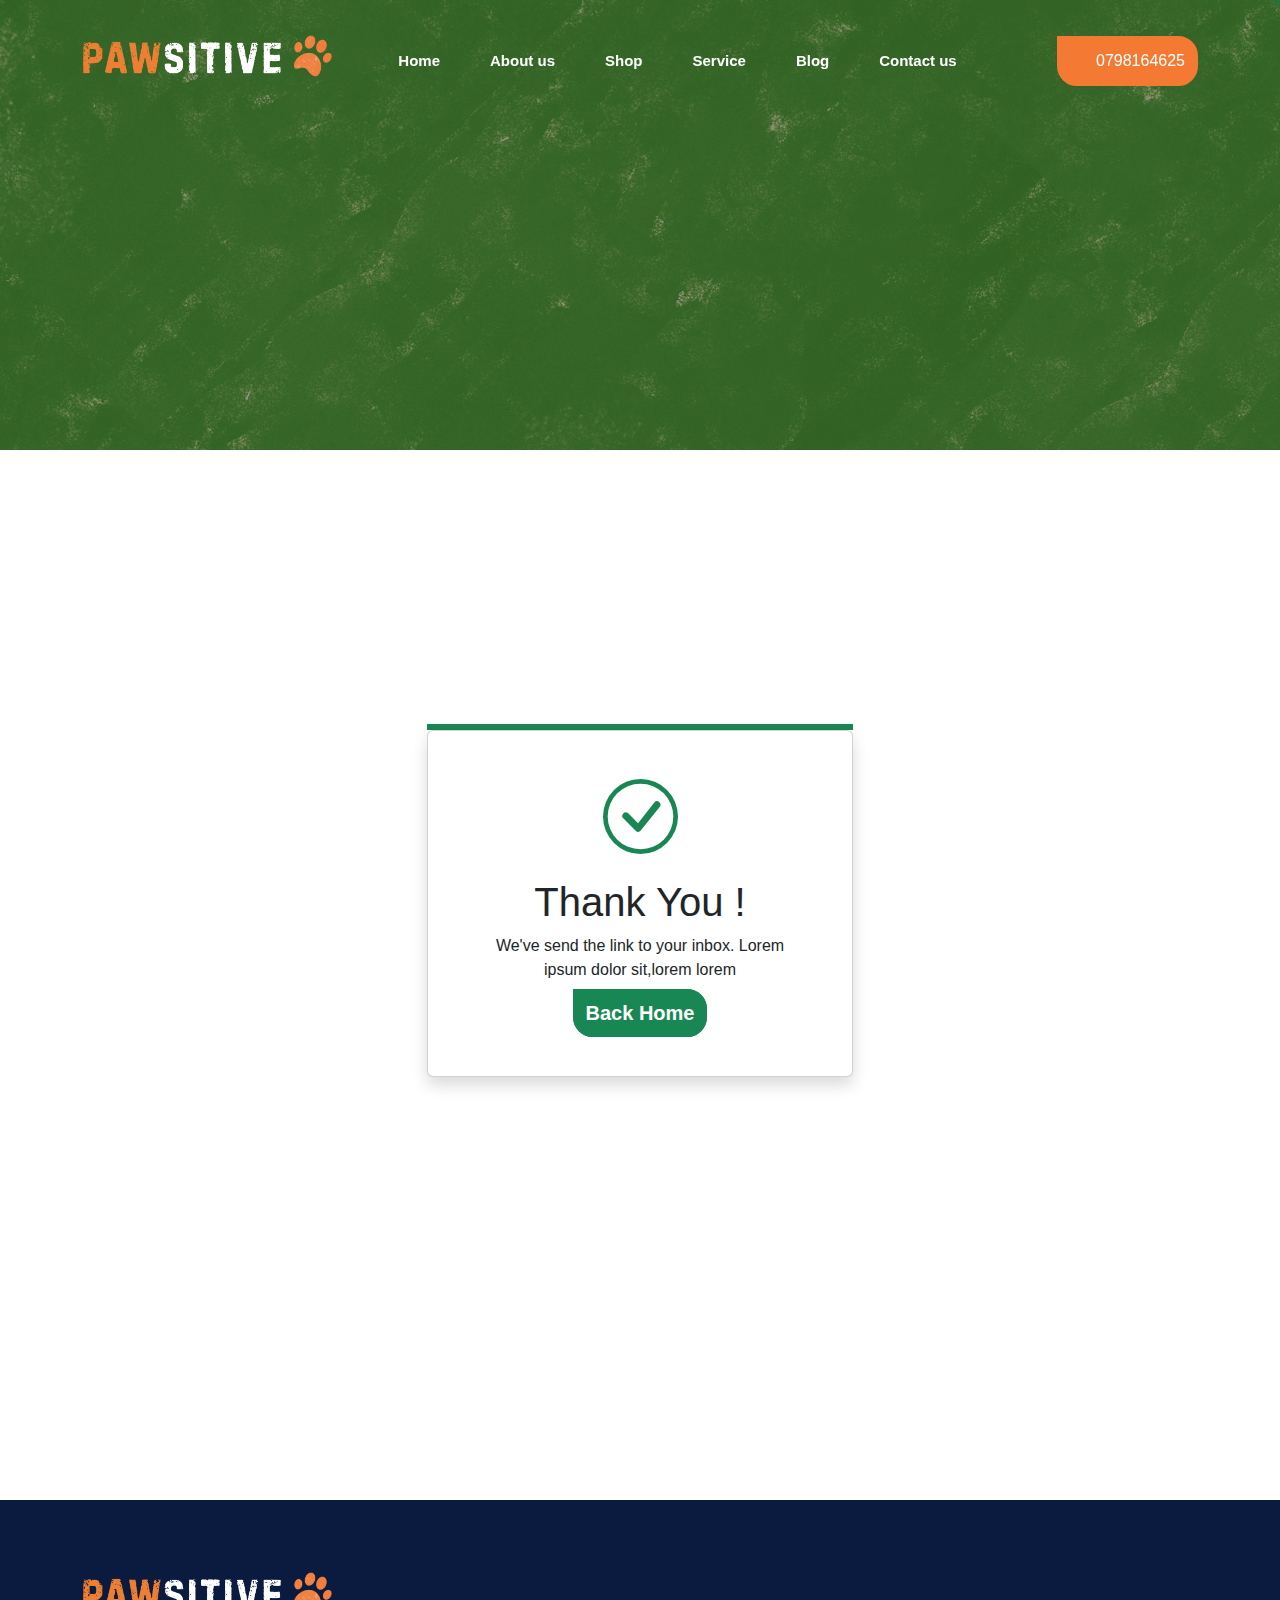
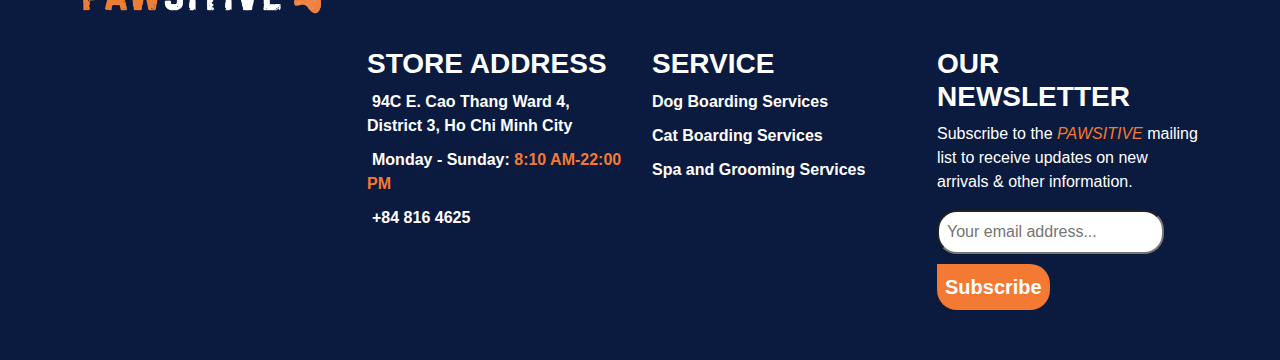
<file: thanks.html>
<!DOCTYPE html>
<html lang="en">
    <head>
        <meta charset="UTF-8" />
        <meta http-equiv="X-UA-Compatible" content="IE=edge" />
        <meta name="viewport" content="width=device-width, initial-scale=1.0" />
        <title>Document</title>

        <!-- Font awesome -->
        <link
            rel="stylesheet"
            href="https://cdnjs.cloudflare.com/ajax/libs/font-awesome/6.3.0/css/all.min.css"
            integrity="sha512-SzlrxWUlpfuzQ+pcUCosxcglQRNAq/DZjVsC0lE40xsADsfeQoEypE+enwcOiGjk/bSuGGKHEyjSoQ1zVisanQ=="
            crossorigin="anonymous"
            referrerpolicy="no-referrer"
        />
        <!-- Css bootstrap -->
        <link href="https://cdn.jsdelivr.net/npm/bootstrap@5.2.3/dist/css/bootstrap.min.css" rel="stylesheet" />

        <!-- Global css -->
        <link rel="stylesheet" href="css/style.css" />

        <!-- local css -->
        <link rel="stylesheet" href="css/about.css" />
        <link rel="stylesheet" href="css/shop.css" />
        <link rel="stylesheet" href="css/service.css" />
        <link rel="stylesheet" href="css/blog.css" />
        <link rel="stylesheet" href="css/contact.css" />
        <link rel="stylesheet" href="css/product.css" />
        <link rel="stylesheet" href="css/cart.css" />
        <link rel="stylesheet" href="css/thanks.css" />
    </head>
    <body>
        <nav class="navbar navbar-expand-lg navbar-dark">
            <div class="container">
                <a class="navbar-brand" href="index.html"><img src="img/logo_home_03.png" alt="" /></a>
                <button class="navbar-toggler" type="button" data-bs-toggle="collapse" data-bs-target="#mynavbar">
                    <span class="navbar-toggler-icon"></span>
                </button>
                <div class="collapse navbar-collapse" id="mynavbar">
                    <ul class="navbar-nav me-auto">
                        <li class="nav-item">
                            <a class="nav-link" href="index.html">Home</a>
                        </li>
                        <li class="nav-item">
                            <a class="nav-link" href="about.html">About us</a>
                        </li>
                        <li class="nav-item">
                            <a class="nav-link" href="shop.html">Shop</a>
                        </li>
                        <li class="nav-item">
                            <a class="nav-link" href="service.html">Service</a>
                        </li>
                        <li class="nav-item">
                            <a class="nav-link" href="blog.html">Blog</a>
                        </li>
                        <li class="nav-item">
                            <a class="nav-link" href="contact us.html">Contact us</a>
                        </li>
                    </ul>
                    <div class="nav-hotline">
                        <a href="contact us.html"><i class="fa-solid fa-phone"></i> <span>0798164625</span></a>
                    </div>
                </div>
            </div>
        </nav>

        <div id="demo" class="carousel slide" data-bs-ride="carousel">
            <!-- Indicators/dots -->

            <!-- The slideshow/carousel -->
            <div class="carousel-inner">
                <div class="carousel-item active">
                    <img src="img/Banner/banner-13.png" alt="Los Angeles" class="d-block" style="width: 100%" />
                    <div class="carousel-caption">
                        <h3></h3>
                    </div>
                </div>
            </div>
        </div>

        <div class="vh-100 d-flex justify-content-center align-items-center">
            <div class="col-md-4">
                <div class="border border-3 border-success"></div>
                <div class="card bg-white shadow p-5">
                    <div class="mb-4 text-center">
                        <svg xmlns="http://www.w3.org/2000/svg" class="text-success" width="75" height="75" fill="currentColor" class="bi bi-check-circle" viewBox="0 0 16 16">
                            <path d="M8 15A7 7 0 1 1 8 1a7 7 0 0 1 0 14zm0 1A8 8 0 1 0 8 0a8 8 0 0 0 0 16z" />
                            <path d="M10.97 4.97a.235.235 0 0 0-.02.022L7.477 9.417 5.384 7.323a.75.75 0 0 0-1.06 1.06L6.97 11.03a.75.75 0 0 0 1.079-.02l3.992-4.99a.75.75 0 0 0-1.071-1.05z" />
                        </svg>
                    </div>
                    <div class="text-center">
                        <h1>Thank You !</h1>
                        <p>We've send the link to your inbox. Lorem ipsum dolor sit,lorem lorem</p>
                        <a href="index.html" class="button-1">Back Home</a>
                    </div>
                </div>
            </div>
        </div>

        <div class="footer">
            <div class="container">
                <div class="logo">
                    <a href=""><img src="img/logo_home_03.png" alt="" /></a>
                </div>
                <div class="row">
                    <div class="col-12 col-sm-6 col-lg-3">
                        <div class="social">
                            <div class="icon">
                                <a href=""><i class="fa-brands fa-facebook"></i></a>
                                <a href=""><i class="fa-brands fa-twitter"></i></a>
                                <a href=""><i class="fa-brands fa-instagram"></i></a>
                                <a href=""><i class="fa-brands fa-youtube"></i></a>
                            </div>
                        </div>
                    </div>
                    <div class="col-12 col-sm-6 col-lg-3">
                        <h3 class="title">STORE ADDRESS</h3>
                        <div class="address">
                            <ul class="info">
                                <li><i class="fa-solid fa-location-dot"></i>94C E. Cao Thang Ward 4, District 3, Ho Chi Minh City</li>
                                <li><i class="fa-solid fa-clock"></i>Monday - Sunday: <span>8:10 AM-22:00 PM</span></li>
                                <li><i class="fa-solid fa-phone"></i>+84 816 4625</li>
                            </ul>
                        </div>
                    </div>
                    <div class="col-12 col-sm-6 col-lg-3">
                        <h3 class="title">SERVICE</h3>
                        <ul class="info">
                            <li><a href="">Dog Boarding Services</a></li>
                            <li><a href="">Cat Boarding Services</a></li>
                            <li><a href="">Spa and Grooming Services</a></li>
                        </ul>
                    </div>
                    <div class="col-12 col-sm-6 col-lg-3">
                        <h3 class="title">OUR NEWSLETTER</h3>
                        <p class="desc">Subscribe to the <em>PAWSITIVE</em> mailing list to receive updates on new arrivals &amp; other information.</p>
                        <div class="newsletter">
                            <input type="text" placeholder="Your email address..." />
                            <div class="button"><a href="" class="button-1">Subscribe</a></div>
                        </div>
                    </div>
                </div>
            </div>
        </div>
        <!-- jquery -->
        <script src="https://ajax.googleapis.com/ajax/libs/jquery/3.6.3/jquery.min.js"></script>
        <!-- js bootstrap -->
        <script src="https://cdn.jsdelivr.net/npm/bootstrap@5.2.3/dist/js/bootstrap.bundle.min.js"></script>
    </body>
</html>
</file>
<file: css/style.css>
* {
    margin: 0;
    padding: 0;
    box-sizing: border-box;
    cursor: url(https://cur.cursors-4u.net/cursors/cur-2/cur113.cur), auto !important;
}
img {
    width: 100%;
    display: block;
}
a {
    text-decoration: none;
    color: #0b1b3f;
}
ul {
    padding: 0;
    list-style: none;
}
body {
    font-family: "Nunito Sans", sans-serif;
    --primary-color: #f47932;
}
.navbar {
    position: absolute;
    top: 0;
    width: 100%;
    z-index: 99;
}
.navbar .navbar-brand {
    width: 250px;
}
.navbar .navbar-nav {
    margin-left: auto;
}
.navbar .nav-item {
    margin-right: 50px;
}
.navbar .nav-link {
    color: white;
    text-decoration: none;
    position: relative;
    padding: 0 !important;
    font-size: 20px;
    font-weight: 600;
}
.navbar .nav-link::after {
    content: "";
    display: block;
    position: absolute;
    bottom: -10px;
    left: 0;
    width: 0;
    height: 3px;
    background-color: var(--primary-color);
    transition: 0.5s;
}
.navbar .nav-link:hover::after {
    width: 100%;
}
.navbar .nav-hotline {
    background-color: var(--primary-color);
    border: solid var(--primary-color);
    border-radius: 0px 20px 20px 20px;
    padding: 10px;
    transition: 0.5s;
}

.navbar .nav-hotline i {
    margin-right: 10px;
    color: white;
    background-color: var(--primary-color);
    border: solid var(--primary-color);
    border-radius: 0px 20px 20px 20px;
    padding: 5px;
}
.navbar .nav-hotline span {
    color: white;
    font-size: 16px;
}
.navbar .nav-hotline:hover {
    background-color: 50% var(--primary-color);
}
.carousel-inner {
    height: 100vh;
}
.carousel-inner .carousel-caption {
    top: 50%;
    transform: translateY(-50%);
}
.carousel-inner h3 {
    font-size: 100px;
    font-weight: 900;
    margin-bottom: 20px;
}
.carousel-inner p {
    font-weight: 700;
    font-size: 22px;
    margin-bottom: 50px;
}
.carousel-inner strong {
    color: var(--primary-color);
}
.carousel-caption {
    animation: 1s anim-lineUp ease-in-out forwards;
}
@keyframes anim-lineUp {
    0% {
        opacity: 0;
        transform: translateY(50%);
    }
    100% {
        opacity: 1;
        transform: translateY(-50%);
    }
}
.carousel-inner .button-1 {
    position: relative;
    background-color: var(--primary-color);
    border: solid var(--primary-color);
    border-radius: 0px 20px 20px 20px;
    padding: 10px 20px;
    color: white;
    transition: all 0.5s ease 0s;
    font-size: 30px;
    font-weight: 700;
}
.carousel-inner .button-1:hover {
    background-color: 50% var(--primary-color);
}
.carousel-inner .carousel-item {
    position: relative;
}
.carousel-inner .carousel-item::before {
    content: "";
    position: absolute;
    width: 100%;
    height: 100%;
    background-color: rgba(0, 0, 0, 0.404);
    top: 0;
    left: 0;
}
.about {
    margin-top: 150px;
}
.about .container h2 {
    color: #0b1b3f;
    font-weight: 700;
    font-size: 65px;
}
.about .container strong {
    color: var(--primary-color);
}

.about .container .list h3 {
    margin-top: 50px;
    font-size: 18px;
    font-weight: 700;
    color: #0b1b3f;
    display: flex;
    justify-content: center;
}
.about .container .list h3 i {
    color: var(--primary-color);
    font-size: 50px;
    margin-right: 20px;
    transition: 0.5s;
}
.about .container .list h3 i:hover {
    color: #0b1b3f;
}
.about .container .list .content {
    text-align: left;
}
.banner {
    margin-top: 150px;
}
.banner img {
    max-width: 100%;
}
.banner h3 {
    color: #0b1b3f;
    font-size: 20px;
    font-weight: 700;
}
.banner span {
    font-size: 50px;
    font-weight: 800;
    color: var(--primary-color);
    margin-bottom: 30px;
    margin-top: 30px;
}
.banner em {
    color: #0b1b3f;
}
.banner p {
    font-size: 18px;
    font-weight: 0;
    color: #0b1b3f;
    margin: 0 auto;
}
.banner h4 {
    margin-top: 30px;
    font-size: 50px;
    font-weight: 700;
    color: #0b1b3f;
}
.banner a img {
    width: 250px;
    margin: 0 auto;
    transition: 0.5s;
}
.banner a img:hover {
    transform: rotate(10deg);
}
.product {
    margin-top: 150px;
}
.product .headline h3 {
    font-size: 50px;
    font-weight: 700;
    color: #0b1b3f;
}
.product .headline h3 strong {
    color: var(--primary-color);
}
.product .container .nav-link {
    color: #0b1b3f;
    font-size: 20px;
    font-weight: 700;
}
.product .card-product {
    margin-top: 25px;
    position: relative;
    align-items: center;
    text-align: center;
    display: block;
    border: solid 1px silver;
    border-radius: 10px;
    margin-bottom: 20px;
    padding-bottom: 30px;
    transition: 0.5s;
}
.product .card-product:hover {
    box-shadow: rgba(100, 100, 111, 0.2) 0px 7px 29px 0px;
}
.product .card-product .thumb .sale {
    position: absolute;
    top: 10px;
    left: 10px;
    color: white;
    background-color: #82c55b;
    padding: 10px;
    border: none;
    border-radius: 50%;
    font-weight: 600;
    font-size: 16px;
}
.product .content p {
    margin-top: 10px;
    font-size: 16px;
    text-align: center;
    color: var(--primary-color);
}

.product .content h3 {
    margin-top: -5px;
    color: #0b1b3f;
    font-weight: 700;
    font-size: 23px;
    transition: 0.5s;
}
.product .content h3:hover {
    color: var(--primary-color);
}
.product .content .star {
    color: var(--primary-color);
    margin-bottom: 10px;
}
.product .price p {
    font-size: 20px;
    font-weight: 600;
    text-align: center;
}
.product .price span {
    color: #0b1b3f;
    font-size: 18px;
    text-decoration: line-through;
}
.product .button-1 {
    position: relative;
    background-color: var(--primary-color);
    border: solid var(--primary-color);
    border-radius: 0px 20px 20px 20px;
    padding: 4px;
    color: white;
    transition: 0.5s;
    font-size: 16px;
}
.product .button-1:hover {
    color: var(--primary-color);
    background-color: 50% var(--primary-color);
}
.product .nav-link.active {
    background-color: var(--primary-color);
}
.product .nav.nav-pills {
    margin-bottom: 20px;
}
.ingredients {
    margin-top: 150px;
}
.ingredients .container .header h3 {
    font-size: 60px;
    font-weight: 700;
    color: #0b1b3f;
    margin-bottom: 20px;
}
.ingredients .header h3 strong {
    color: var(--primary-color);
}
.ingredients .header p {
    font-size: 18px;
    color: #0b1b3f;
    margin-bottom: 50px;
}
.ingredients .healthy .card {
    border: none;
    text-align: center;
    align-items: center;
    margin-bottom: 50px;
}
.ingredients .healthy .card .title {
    position: absolute;
    top: 0;
    left: 0;
    display: flex;
    align-items: center;
    flex-direction: column;
    justify-content: center;
    background-color: rgba(0, 0, 0, 0.774);
    width: 100%;
    height: 100%;
    color: white;
    transition: 0.5s;
    font-size: 40px;
    opacity: 0;
}
.ingredients .healthy .card:hover .title {
    opacity: 1;
}
.comment {
    margin-top: 150px;
    align-items: center;
}
.comment .text {
    margin-left: 60px;
    font-weight: 800;
}
.comment .text i {
    font-size: 40px;
    color: var(--primary-color);
}
.comment .text p {
    font-size: 30px;
    color: #0b1b3f;
}
.comment .text h3 {
    color: #f47932;
    font-size: 25px;
    font-weight: 600;
}
.comment .text span {
    font-size: 18px;
    color: #0b1b3f;
    font-weight: 400;
}
.comment .button-1 {
    background-color: none;
    border: solid #0b1b3f;
    border-radius: 0px 20px 20px 20px;
    padding: 10px;
    color: var(--primary-color);
    transition: 0.5s;
    font-size: 20px;
    font-weight: 600;
    display: inline-block;
    margin-left: 60px;
    margin-top: 20px;
}
.comment .button-1:hover {
    border: solid #000;
    color: var(--primary-color);
    background-color: #0b1b3f;
}
.video {
    display: flex;
    justify-content: center;
}
.aboutus {
    text-align: center;
    align-items: center;
    margin-top: 150px;
}
.aboutus .header h3 {
    font-size: 60px;
    color: #000;
    margin-bottom: 30px;
}
.aboutus .header strong {
    color: var(--primary-color);
}
.aboutus .header p {
    font-size: 18px;
    color: #0b1b3f;
    margin-bottom: 30px;
}
.aboutus .medal {
    width: 60%;
    display: flex;
    justify-content: center;
    margin: auto;
}
.footer {
    margin-top: 150px;
    background-color: #0b1b3f;
    padding: 50px 0;
    color: white;
    font-size: 16px;
}
.footer .logo {
    width: 250px;
}
.footer h3 {
    font-weight: 700;
}

.footer .icon a i {
    color: white;
    font-size: 30px;
    margin-left: 10px;
    transition: 0.5s;
}
.footer .icon a i:hover {
    color: var(--primary-color);
}
.footer .address {
    margin-bottom: 10px;
}
.footer .info span {
    color: var(--primary-color);
}
.footer .info li {
    margin-top: 10px;
    font-weight: 700;
}
.footer .info li i {
    margin-right: 5px;
}
.footer .info li a {
    color: white;
}
.footer .info li a:hover {
    color: var(--primary-color);
}
.footer .desc em {
    color: var(--primary-color);
}
.footer .newsletter input {
    padding: 8px;
    border-radius: 20px;
    margin-bottom: 10px;
}
.footer .newsletter .button-1 {
    background-color: var(--primary-color);
    border: none;
    border-radius: 0px 20px 20px 20px;
    padding: 8px;
    color: white;
    transition: 0.5s;
    font-size: 20px;
    display: inline-block;
}
.footer .newsletter .button-1:hover {
    border: solid var(--primary-color);
    background-color: 50% var(--primary-color);
}
@media (max-width: 1390px) {
    .navbar .nav-link {
        font-size: 15px;
    }
}
@media (max-width: 1196px) {
    .navbar .nav-item {
        margin-right: 30px !important;
    }
    .carousel-inner img {
        height: 100vh;
        object-fit: cover;
    }
}
@media (max-width: 991px) {
    .navbar .nav-item {
        /* margin-bottom: 20px; */
        color: black;
        border: 1px solid rgb(134, 134, 134);
        padding: 15px;
        width: 100%;
    }
    .carousel-inner p {
        font-size: 18px;
    }
    .navbar-collapse {
        background-color: white;
        padding: 20px;
    }
    .navbar .nav-item a {
        color: black;
    }
    .navbar .nav-hotline {
        border-radius: 0px !important;
    }
}
@media (max-width: 912px) {
    .carousel-caption h3 {
        font-size: 70px;
    }
}
@media (max-width: 894px) {
    .carousel-inner h3 {
        font-size: 50px;
    }
}
@media (max-width: 480px) {
    .aboutus .header h3 {
        font-size: 40px;
    }
    .about .container h2 {
        font-size: 40px;
    }
    .banner span {
        font-size: 40px;
    }
    .product .headline h3 {
        font-size: 40px;
    }
    .ingredients .container .header h3 {
        font-size: 40px;
    }
}
@media (max-width: 347px) {
    .carousel-caption h3 {
        font-size: 35px;
    }
    .carousel-caption p {
        font-size: 12px;
    }
    .carousel-inner .button-1 {
        font-size: 25px;
    }
}
</file>
<file: css/about.css>
.carousel-inner .carousel-caption {
    text-align: left;
}
.content {
    margin-top: 30px;
}
.content .container h2 {
    font-size: 20px;
}
.content .container h3 strong {
    color: #f47932;
    font-size: 50px;
}
.content .container h3 {
    color: black;
    font-weight: 700;
    font-size: 50px;
}
.content .text p {
    margin-top: 30px;
}
.content .container .card {
    justify-content: center;
}
.content .container .card a {
    font-weight: 700;
}
.content .container .card a i {
    font-size: 30px;
    color: #82c55b;
    margin-right: 10px;
}
.content .container .list {
    margin-top: 30px;
}
.content .container .list h3 {
    color: #f47932;
    font-size: 20px;
    margin-bottom: 20px;
}
.content .container .list h3 i {
    font-size: 50px;
    color: #82c55b;
    margin-bottom: 20px;
}
.comment .text h3 {
    font-size: 50px;
    color: black;
    font-weight: 700;
}
.comment .text h3 strong {
    font-size: 50px;
    color: #f47932;
}
.comment .text p {
    font-size: 20px;
    margin-bottom: 30px;
}
.team {
    margin-top: 50px;
    text-align: center;
    align-items: center;
}
.team h3 {
    font-size: 30px;
    color: black;
    font-weight: 700;
}
.team p {
    color: #f47932;
    font-size: 16px;
}
.team .button-1 {
    background-color: #f47932;
    border: solid #f47932;
    border-radius: 0px 20px 20px 20px;
    padding: 10px;
    color: white;
    transition: 0.5s;
    font-size: 20px;
    display: inline-block;
    margin-top: 10px;
}
.team .button-1:hover {
    color: #f47932;
    background-color: white;
}
.welcome {
    padding: 100px 0;
    background-image: url(../img/Banner/banner-11.png);
    background-size: cover;
    background-position: center;
}
.welcome img {
    max-width: 100%;
}
.welcome .container .header h3 {
    font-size: 50px;
    color: black;
    font-weight: 700;
}
.welcome .container .header h3 strong {
    font-size: 50px;
    color: #f47932;
}
.welcome .container .content {
    display: flex;
}
.welcome .container .content h3 {
    color: #f47932;
    font-size: 20px;
}
.welcome .container .content i {
    color: #82c55b;
    font-size: 75px;
    margin-right: 20px;
}
.welcome .container a img {
    width: 250px;
    margin: 0 auto;
    transition: 0.5s;
}
.welcome .container a img:hover {
    transform: rotate(10deg);
}
.welcome .time {
    background-color: #82c55b;
    border: solid #82c55b;
    border-radius: 20px;
    width: 300px;
    height: 450px;
    margin-left: 131px;
}
.welcome .time .content {
    display: block;
    margin-left: 20px;
    color: white;
}
.welcome .time .content h1 {
    font-size: 30px;
}
.welcome .time i {
    margin-top: 10px;
    margin-left: 20px;
    color: white;
    font-size: 40px;
}
.gallery .container .header {
    display: flex;
}
.gallery .container .header h3 strong {
    color: #f47932;
    font-size: 16px;
    font-weight: normal;
}
.gallery .container .header h3 {
    font-size: 50px;
    font-weight: 700;
    color: black;
}
.gallery .container .header .button-1 {
    background-color: #f47932;
    border: solid #f47932;
    border-radius: 0px 20px 20px 20px;
    padding: 10px;
    color: white;
    transition: 0.5s;
    font-size: 20px;
    font-weight: 700;
    display: inline-block;
    margin-top: 60px;
    margin-left: 50px;
}
.gallery .container .header .button-1:hover {
    color: #f47932;
    background-color: white;
}
.gallery .container .card {
    border: none;
}
.gallery .container .card img {
    border: none;
    border-radius: 20px;
}
.gallery .container .card .title {
    position: absolute;
    top: 0;
    left: 0;
    border: none;
    border-radius: 20px;
    display: flex;
    align-items: center;
    flex-direction: column;
    justify-content: center;
    background-color: rgba(0, 0, 0, 0.774);
    width: 100%;
    height: 100%;
    color: white;
    transition: 0.5s;
    font-size: 40px;
    opacity: 0;
}
.gallery .container .card:hover .title {
    opacity: 1;
}
@media (max-width: 1258px) {
    .carousel-inner h3 {
        font-size: 70px;
    }
}
@media (max-width: 880px) {
    .carousel-caption h3 {
        font-size: 60px;
    }
    .welcome .time {
        margin-left: 70px;
    }
}
@media (max-width: 767px) {
    .team .container {
        width: 30%;
        display: flex;
        justify-content: center;
        margin: auto;
    }
}
@media (max-width: 755px) {
    .carousel-caption h3 {
        font-size: 50px;
    }
    .carousel-caption p {
        font-size: 16px;
    }
}
@media (max-width: 755px) {
    .carousel-caption h3 {
        font-size: 40px;
    }
    .carousel-caption p {
        font-size: 14px;
    }
}
@media (max-width: 456px) {
    .carousel-caption h3 {
        font-size: 35px;
    }
    .carousel-caption p {
        font-size: 12px;
    }
    .carousel-inner .button-1 {
        font-size: 25px;
    }
}
@media (max-width: 368px) {
    .carousel-caption h3 {
        font-size: 30px;
    }
}
</file>
<file: css/shop.css>
.carousel-inner {
    height: 50vh;
}
.carousel-inner h3 {
    font-weight: 700;
    font-size: 60px;
}
.product {
    margin-top: 50px;
}
.product button {
    background-color: white;
    color: black;
    border: solid black;
    transition: 0.5s;
}
.product button:hover {
    background-color: #ed6436;
    border: solid #ed6436;
}
.product span i {
    margin-right: 10px;
    color: white;
    background-color: black;
    border: solid black;
    border-radius: 0px 20px 20px 20px;
    padding: 5px;
    transition: 0.5s;
}
.product span i:hover {
    background-color: #ed6436;
    border: solid #ed6436;
}
.product .box input {
    border-radius: 5px;
}
.product .list {
    margin-top: 20px;
}
@media (max-width: 680px) {
    .carousel-caption h3 {
        font-size: 45px;
    }
}
</file>
<file: css/service.css>
.carousel-inner {
    height: 50vh;
}
.service .content {
    margin: 50px;
}
.service .content h3 {
    color: #ed6436;
}
.service .content i {
    margin-top: 50px;
    font-size: 50px;
    color: #82c55b;
    transition: 0.5s;
}
.service .content i:hover {
    color: white;
    background-color: #ed6436;
    border-radius: 20px;
    padding: 5px;
    transform: rotate(360deg);
}
</file>
<file: css/blog.css>
.post .media {
    margin-top: 50px;
}
.post .media img {
    border-radius: 20px;
}
.post .media .header {
    margin-top: 20px;
}
.post .media .header h3 {
    margin-bottom: 20px;
    color: #ed6436;
    font-size: 20px;
}
.post .media .header p {
    color: black;
    margin-top: 20px;
    font-size: 40px;
    font-weight: 700;
    transition: 0.5s;
}
.post .media .header p:hover {
    color: #ed6436;
}
.post .content .icon {
    font-size: 20px;
    margin-top: 20px;
}
.post .content .button-1 {
    background-color: #f47932;
    border: solid #f47932;
    border-radius: 0px 20px 20px 20px;
    padding: 10px;
    color: white;
    transition: 0.5s;
    font-size: 16px;
    display: inline-block;
    margin-top: 20px;
}
.post .content .button-1:hover {
    color: #f47932;
    background-color: white;
}
.post .card .title {
    position: absolute;
    top: 0;
    left: 0;
    display: flex;
    align-items: center;
    flex-direction: column;
    justify-content: center;
    background-color: #ffc0cb73;
    width: 100%;
    height: 100%;
    color: white;
    transition: 0.5s;
    font-size: 40px;
    opacity: 0;
}
.post .card:hover .title {
    opacity: 1;
}
.post .box span i {
    margin-right: 10px;
    color: white;
    background-color: black;
    border: solid black;
    border-radius: 0px 20px 20px 20px;
    padding: 5px;
    transition: 0.5s;
}
.post .box {
    margin-top: 50px;
}
.post .box span i:hover {
    background-color: #ed6436;
    border: solid #ed6436;
}
.post .header h3 {
    font-weight: 700;
    font-size: 20px;
    color: black;
}
.post .box input {
    border-radius: 5px;
}
.post .content .card-news a {
    margin-bottom: 20px;
    display: flex;
    border-bottom: 1px solid silver;
}
.post .content .card-news img {
    width: 150px;
    height: 100px;
    border-radius: 20px;
    margin-bottom: 10px;
    cursor: pointer;
}
.post .content .card-news h3 {
    font-weight: 700;
    color: black;
    font-size: 20px;
    margin-left: 10px;
    cursor: pointer;
}
.post .content .card-news h3:hover {
    color: #ed6436;
}
.post .archives ul li a {
    margin-bottom: 20px;
    transition: 0.5s;
    cursor: pointer;
}
.post .archives ul li a:hover {
    color: #ed6436;
}
</file>
<file: css/contact.css>
.contact {
    margin-top: 150px;
}
.contact .map {
    margin-right: 40px;
}
.contact .time {
    background-color: rgb(238, 238, 238);
    border: none;
    border-radius: 20px;
    width: 250px;
    height: 500px;
    text-align: center;
}
.contact .time img {
    border-top-left-radius: 20px;
    border-top-right-radius: 20px;
}
.contact .content {
    margin-left: 15px;
}
.contact .title .text {
    display: flex;
    margin-bottom: 5px;
}
.contact .title .text h3 {
    color: #f47932;
    font-size: 20px;
}
.contact .title .text i {
    color: black;
    font-size: 30px;
    width: 70px;
}
.contact .check-in {
    margin-top: 150px;
}

.contact .check-in .header strong {
    color: black;
    font-weight: 700;
}
.contact .check-in .header h3 {
    color: #f47932;
    font-weight: 700;
    font-size: 50px;
}
.contact .check-in .title {
    margin-bottom: 20px;
}
.contact .check-in .title i {
    color: #82c55b;
    width: 40px;
}
</file>
<file: css/product.css>
.product {
    margin-top: 50px;
    margin-left: 100px;
}
.product .card {
    border: none;
}
.product .card .thumb-big {
    width: 80%;
}
.product .stars {
    color: #ed6436;
    transition: 0.5s;
}
.product .stars span:hover {
    color: #ed6436;
    transform: scale(1.3);
}
.product .stars .s1:hover ~ span {
    color: silver;
}
.product .stars .s2:hover ~ span {
    color: silver;
}
.product .stars .s3:hover ~ span {
    color: silver;
}
.product .stars .s4:hover ~ span {
    color: silver;
}
.product .stars .s5:hover ~ span {
    color: silver;
}
.product .product-title {
    font-weight: 700;
    font-size: 40px;
}
.product .product-description {
    margin-top: 10px;
}
.product .product-description h3 {
    font-weight: 700;
}
.product .price {
    font-size: 35px;
}
.product .price p {
    font-size: 30px;
    color: #ed6436;
    text-align: left;
}
.product .price p span {
    color: rgb(136, 135, 135);
    font-size: 25px;
}
.product .action a {
    font-weight: 700;
    margin-right: 5px;
}
.product .action .button-1 {
    padding: 10px;
    border: solid #ed6436;
    border-radius: 5px;
    background-color: white;
    color: #ed6436;
    transition: 0.5s;
}
.product .action .button-1:hover {
    background-color: #ed6436;
    color: white;
}
.product .action button {
    transition: 0.5s;
    border: solid #ed6436;
    color: #ed6436;
    font-weight: 700;
}
.product .action button:hover {
    color: white;
}
.product .similar {
    margin-top: 20px;
    margin-left: 50px;
}
.product .similar .header h3 {
    font-weight: 700;
}
.product .similar .price p {
    text-align: center;
}
.comment {
    margin-left: 50px;
}
.comment .header h3 {
    font-weight: 700;
    color: black;
}
.comment .card {
    width: 945px;
    right: 300px;
    margin-top: -80px;
}
.comment .card img {
    width: 6%;
    display: block;
}
.product .search {
    margin-top: 20px;
}
.product .search ul li a {
    margin-bottom: 5px;
    transition: 0.5s;
    cursor: pointer;
}
.product .search ul li a:hover {
    color: #ed6436;
}
</file>
<file: css/cart.css>
.cart .product-image {
    width: 8%;
}
.cart {
    margin-top: 50px;
}
.cart .column-labels {
    display: flex;
    align-items: center;
    justify-content: space-between;
    margin-left: 50px;
    background-color: #ed6436;
    color: white;
    font-size: 20px;
    font-size: 500;
    border-radius: 5px;
}
.cart .product {
    display: flex;
    align-items: center;
    justify-content: space-between;
    margin-left: 50px;
    font-size: 18px;
    border-bottom: 1px solid silver;
}
.cart .product-title {
    font-size: 18px;
}
.btn {
    font-size: 20px;
    font-weight: 500;
}
.form-check input {
    background-color: white;
}
.form-check input:focus {
    background-color: #ed6436;
}
.card-body i {
    margin-right: 5px;
    color: #82c55b;
    font-size: 30px;
}
.totals {
    margin-top: 50px;
    margin-left: 50px;
}
.totals h3 {
    font-size: 50px;
    font-weight: 700;
}
.totals .totals-item {
    font-size: 20px;
    font-weight: 600;
    margin-left: 30px;
}
.totals .totals-item label {
    font-weight: 700;
    font-size: 22px;
    color: #ed6436;
}
.remove-product {
    font-weight: 700;
    border-radius: 5px;
}
.button-1 {
    position: relative;
    background-color: var(--primary-color);
    border: solid var(--primary-color);
    border-radius: 0px 20px 20px 20px;
    padding: 10px;
    color: white;
    transition: 0.5s;
    font-size: 20px;
    font-weight: 700;
    left: 915px auto;
}
.button-1:hover {
    color: #ed6436;
    background-color: 50% var(--primary-color);
}
</file>
<file: css/thanks.css>
.button-1 {
    border: solid #198754;
    background-color: #198754;
}
.button-1:hover {
    color: #198754;
}
</file>
